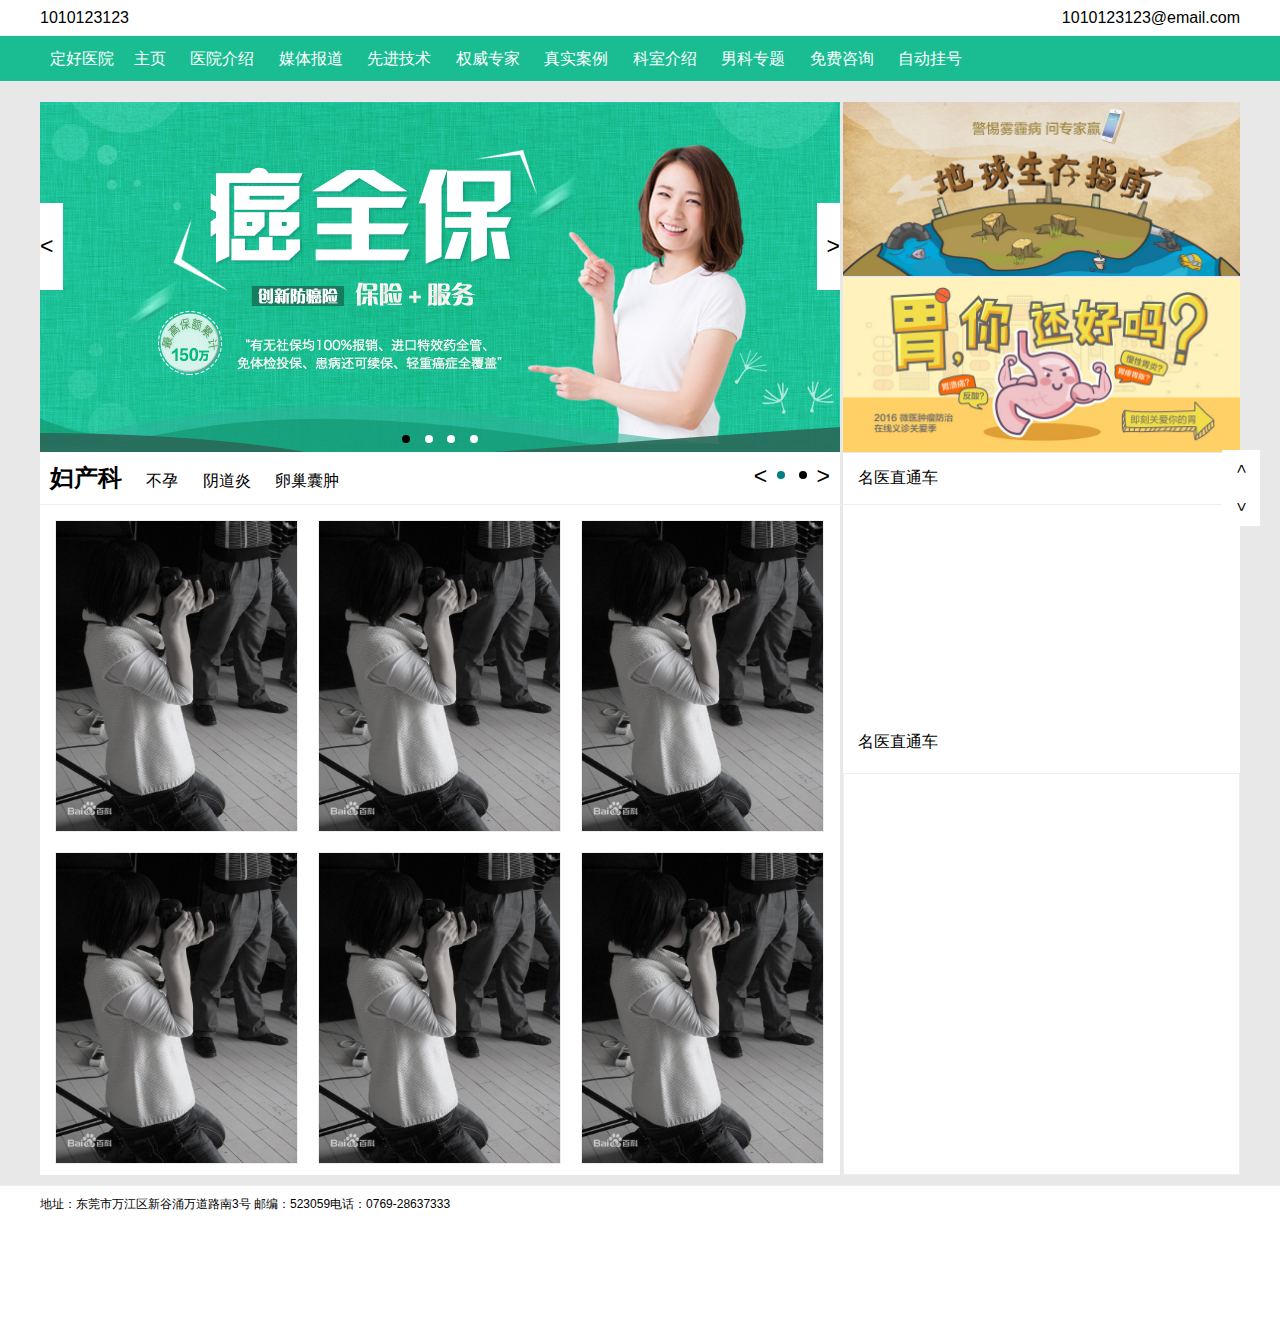
<file: medical/index.html>
<!DOCTYPE html PUBLIC "-//W3C//DTD XHTML 1.0 Transitional//EN" "http://www.w3.org/TR/xhtml1/DTD/xhtml1-transitional.dtd">
<html xmlns="http://www.w3.org/1999/xhtml">
<head>
<meta http-equiv="Content-Type" content="text/html; charset=utf-8" />
<meta name="viewport" content="width=device-width,initial-scale=1.0,minimum-scale=1.0,maximum-scale=1.0,user-scalable=no">
<title>定好医生</title>
<link rel="stylesheet" href="css/master.css" />
    <script type="text/javascript" src="../jquery-1.8.0/jquery-1.8.0.min.js"></script>
    <script type="text/javascript" src="../javascripts/azimuth.js"></script>

</head>

<body>
 <div  class="toper">
 	<div class="container">
    	<div  class="row">
        	<div class="left">1010123123</div>
            <div>&nbsp;</div>
            <div class="right">1010123123@email.com</div>
            <div class="clear"></div>
        </div>
    </div>
 </div>
 <div class="clear"></div>
 <div class="header">
 	<div class="container">
        <div class="row">
            <div class="left">
                <a href="javascript:void(0)" class="plr10">定好医院</a>
            </div>
            <div>
                <ul class="nav">
                    <li><a href="#">主页</a></li>
                    <li><a href="#">医院介绍</a></li>
                    <li><a href="#">媒体报道</a></li>
                    <li><a href="#">先进技术</a></li>
                    <li><a href="#">权威专家</a></li>
                    <li><a href="#">真实案例</a></li>
                    <li><a href="#">科室介绍</a></li>
                    <li><a href="#">男科专题</a></li>
                    <li><a href="#">免费咨询</a></li>
                    <li><a href="#">自动挂号</a></li>
                </ul>
            </div>
            <div class="right">
                &nbsp;
            </div>
            <div class="clear"></div>
        </div>
    </div>
 </div>
 <div class="mainer">
 	<div class="container">
    	<div class="row">
            <div class="left silder-a">
                <div class="user-box">
                    <div>
                        <div>
                            <img src="images/1460542835093.jpg" alt="" width="100%"/>
                        </div>
                        <div>
                            <img src="images/1462254597556.jpg"  width="100%" alt=""/>
                        </div>
                        <div>
                            <img src="images/1460683388464.jpg"  width="100%" alt=""/>
                        </div>
                        <div>
                            <img src="images/1460942410231.jpg"  width="100%" alt=""/>
                        </div>
                    </div>
                    <div>
                        <i></i>
                        <i></i>
                        <i></i>
                        <i></i>
                    </div>
                    <div><i class="bar"><</i></div>
                    <div><i class="bar">></i></div>
                </div>


            </div>
            <div class="right silder-b">
                <div>
                    <img src="images/1460942410231.jpg" alt="" width="100%"/>
                </div>
                <div>
                    <img src="images/1460683388464.jpg" alt="" width="100%"/>
                </div>
            </div>
            <div class="clear"></div>
        </div>
        <div class="row mt10">
            <div class="item left panel-box">
                <div class="brb1">
                    <div class="left row tabs-event">
                    <div>
                        <h2 class="p10">妇产科</h2>
                    </div>
                    <div>
                        <a href="javascript:void(0)" class="plr10">不孕</a>
                    </div>
                    <div>
                        <a href="javascript:void(0)"  class="plr10">阴道炎</a>
                    </div>
                    <div>
                        <a href="javascript:void(0)" class="plr10">卵巢囊肿</a>
                    </div>
                    </div>
                    <div class="right  tabs-other">
                        <div class="row plr10">
                            <div class="left-bar"><i class="bar"><</i></div>
                            <div class="slider-o">
                                <i></i>
                                <i></i>
                            </div>
                            <div class="right-bar"><i class="bar">></i></div>
                        </div>
                    </div>
                    <div class="clear"></div>
                </div>
                <div>
                    <div class="tabs-contents">
                        <div>
                            <ul class="user-panel">
                                <div class="user-one-box">
                                    <div>
                                        <div>
                                            <li>
                                                <img src="images/7aec54e736d12f2e59dd39694fc2d562843568db.jpg" alt=""/>
                                            </li>
                                            <li>
                                                <img src="images/7aec54e736d12f2e59dd39694fc2d562843568db.jpg" alt=""/>
                                            </li>
                                            <li>
                                                <img src="images/7aec54e736d12f2e59dd39694fc2d562843568db.jpg" alt=""/>
                                            </li>
                                            <li>
                                                <img src="images/7aec54e736d12f2e59dd39694fc2d562843568db.jpg" alt=""/>
                                            </li>
                                            <li>
                                                <img src="images/7aec54e736d12f2e59dd39694fc2d562843568db.jpg" alt=""/>
                                            </li>
                                            <li>
                                                <img src="images/7aec54e736d12f2e59dd39694fc2d562843568db.jpg" alt=""/>
                                            </li>
                                        </div>
                                        <div>
                                            <li>
                                                <img src="images/timg.jpg" alt=""/>
                                            </li>
                                            <li>
                                                <img src="images/timg.jpg" alt=""/>
                                            </li>
                                            <li>
                                                <img src="images/timg.jpg" alt=""/>
                                            </li>
                                            <li>
                                                <img src="images/timg.jpg" alt=""/>
                                            </li>
                                            <li>
                                                <img src="images/timg.jpg" alt=""/>
                                            </li>
                                            <li>
                                                <img src="images/timg.jpg" alt=""/>
                                            </li>
                                        </div>
                                    </div>
                                </div>
                            </ul>
                        </div>
                        <div>
                            <div class="p10">1</div>
                        </div>
                        <div><div class="p10">2</div></div>
                        <div><div class="p10">3</div></div>
                    </div>
                </div>
            </div>
            <div class="item right">
                <div>
                    <div class="p15 tx-l brb1">名医直通车</div>
                </div>

                <div class="yuyue-box">

                </div>
                <div>
                    <div class="p15 mtb5 tx-l">名医直通车</div>
                </div>
                <div class="other-box">

                </div>
            </div>
            <div class="clear"></div>
        </div>
        	<!--<div class="left silder-a">
                <div class="row">
                    <div>
                        <img src="images/1460542835093.jpg" alt="" width="800" height="350"/>
                    </div>
                </div>
                <div>
                    <div class="row mt10 item">
                        <div class="left">
                            内科
                        </div>
                        <div class="left">
                            外科
                        </div>
                        <div class="left">
                            外科
                        </div>
                        <div class="left">
                            外科
                        </div>
                        <div class="left">
                            外科
                        </div>
                        <div class="left">
                            外科
                        </div>
                        <div class="left">
                            外科
                        </div>
                        <div class="right">更多科室</div>
                    </div>
                    <div class="content">
                        <div>
                            <div class="yisheng-box">
                                <div>
                                    名医直通车
                                </div>
                                <div>
                                    <img src="http://img.guahao.com/images/image140/expert/FF0153A8F0312010E0430F01A8C07495/fbab701a-fec1-4bd1-9b62-527070788fe3.jpg?timestamp=1440656943211" alt=""/>
                                </div>
                                <div class="mt10">
                                    骨科医生
                                </div>
                                <div>
                                    张小兰
                                </div>
                                <div>
                                    毕业于北军空军医院大学
                                </div>
                            </div>
                            <div class="yisheng-box">
                                <div>
                                    名医直通车
                                </div>
                                <div>
                                    <img src="http://img.guahao.com/images/image140/expert/FF0153A8F0312010E0430F01A8C07495/fbab701a-fec1-4bd1-9b62-527070788fe3.jpg?timestamp=1440656943211" alt=""/>
                                </div>
                                <div class="mt10">
                                    骨科医生
                                </div>
                                <div>
                                    张小兰
                                </div>
                                <div>
                                    毕业于北军空军医院大学
                                </div>
                            </div>
                            <div class="yisheng-box">
                                <div>
                                    名医直通车
                                </div>
                                <div>
                                    <img src="http://img.guahao.com/images/image140/expert/FF0153A8F0312010E0430F01A8C07495/fbab701a-fec1-4bd1-9b62-527070788fe3.jpg?timestamp=1440656943211" alt=""/>
                                </div>
                                <div class="mt10">
                                    骨科医生
                                </div>
                                <div>
                                    张小兰
                                </div>
                                <div>
                                    毕业于北军空军医院大学
                                </div>
                            </div>

                            <div class="yisheng-box">
                                <div>
                                    名医直通车
                                </div>
                                <div>
                                    <img src="http://img.guahao.com/images/image140/expert/FF0153A8F0312010E0430F01A8C07495/fbab701a-fec1-4bd1-9b62-527070788fe3.jpg?timestamp=1440656943211" alt=""/>
                                </div>
                                <div class="mt10">
                                    骨科医生
                                </div>
                                <div>
                                    张小兰
                                </div>
                                <div>
                                    毕业于北军空军医院大学
                                </div>
                            </div>


                            <div class="yisheng-box">
                                <div>
                                    名医直通车
                                </div>
                                <div>
                                    <img src="http://img.guahao.com/images/image140/expert/FF0153A8F0312010E0430F01A8C07495/fbab701a-fec1-4bd1-9b62-527070788fe3.jpg?timestamp=1440656943211" alt=""/>
                                </div>
                                <div class="mt10">
                                    骨科医生
                                </div>
                                <div>
                                    张小兰
                                </div>
                                <div>
                                    毕业于北军空军医院大学
                                </div>
                            </div>

                            <div class="yisheng-box">
                                <div>
                                    名医直通车
                                </div>
                                <div>
                                    <img src="http://img.guahao.com/images/image140/expert/FF0153A8F0312010E0430F01A8C07495/fbab701a-fec1-4bd1-9b62-527070788fe3.jpg?timestamp=1440656943211" alt=""/>
                                </div>
                                <div class="mt10">
                                    骨科医生
                                </div>
                                <div>
                                    张小兰
                                </div>
                                <div>
                                    毕业于北军空军医院大学
                                </div>
                            </div>

                        </div>
                        <div>2</div>
                        <div>3</div>
                        <div>4</div>
                        <div>5</div>
                        <div>6</div>
                        <div>7</div>
                    </div>
                </div>
            </div>
            <div class="right silder-b">
                <div class="yisheng-box">
                    <div>
                        名医直通车
                    </div>
                    <div>
                        <img src="http://img.guahao.com/images/image140/expert/FF0153A8F0312010E0430F01A8C07495/fbab701a-fec1-4bd1-9b62-527070788fe3.jpg?timestamp=1440656943211" alt=""/>
                    </div>
                    <div class="mt10">
                        骨科医生
                    </div>
                    <div>
                        张小兰
                    </div>
                    <div>
                        毕业于北军空军医院大学
                    </div>
                </div>
            </div>
            <div class="clear"></div>-->
        </div>
    </div>
 </div>
<div class="footer">
    <div class="container ptb10 fs12">
        地址：东莞市万江区新谷涌万道路南3号 邮编：523059电话：0769-28637333
    </div>
</div>
<div class="btn-tools">
    <div class="btn-down"><</div>
    <div class="btn-up">></div>
</div>
</body>
</html>
<script language="javascript">
	$(function($){
        $(".user-box").AzimuthSlide({
            'width':800,
            'height':350,
            'speed':5000
        });
        $(".user-one-box").AzimuthSlide({
            'auto':false,
            'width':795,
            'height':660,
            'speed':5000,
            'leftBar':'left-bar',
            'rightBar':'right-bar',
            'sliderO':'slider-o',
            'sliderOColor':'black',
            'sliderOActive':'teal'
        });
        $(".panel-box").AzimuthTabs({
            'width':800,
            'height':722,
            'tabsTitle':'tabs-event',
            'tabsContents':'tabs-contents',
            'tabsOther':'tabs-other'
        });
        $(".btn-down").AzimuthTop();
        $(".btn-up").AzimuthBottom();
	});
</script>
</file>
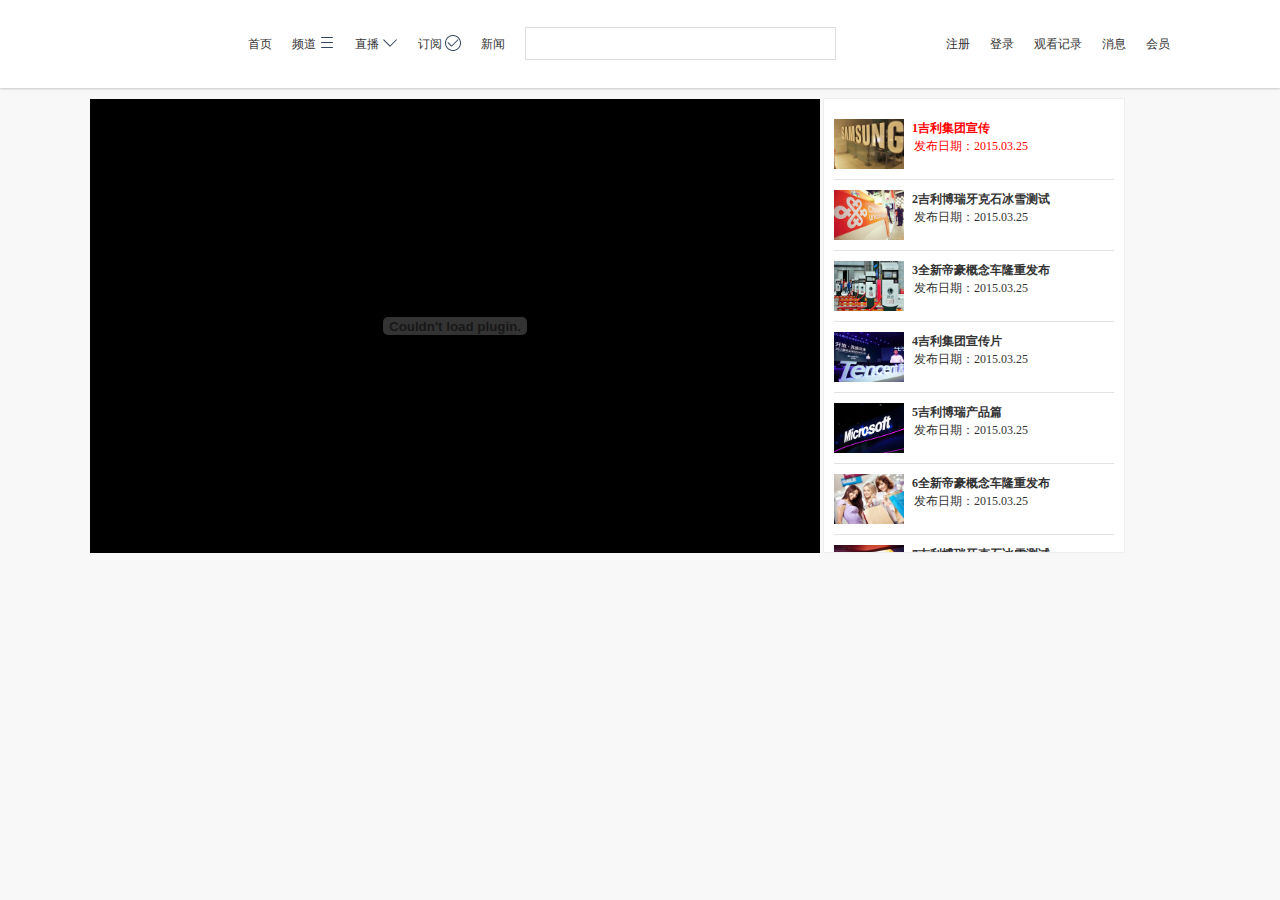
<file: zimeiti/index.html>
<!DOCTYPE html>
<html>
<head lang="en">
    <meta charset="UTF-8">
    <title></title>
    <link rel="stylesheet" href="common/css/master.css"/>
    <script src="http://make5020.github.io/javascripts/1.8.0/jquery-1.8.0.js" type="text/javascript"></script>
    <script src="http://make5020.github.io/javascripts/azimuth.js" type="text/javascript"></script>
    <script src="http://v3.cuplayer.com/demos/basic/player/js/swfobject.js" type="text/javascript"></script>
</head>
<body>
    <div class="header">
        <div class="container">
            <div class="row">
                <div class="left logo-box">
                    <a class="logo" href="http://www.mgtv.com">芒果TV</a>
                </div>
                <div>
                    <ul class="nav">
                        <li>首页</li>
                        <li class="down-dorp-box">频道 <img src="common/images/menu.png" alt="" class="sub"/>
                            <div class="down-dorp">
                                <ol>闪购</ol>
                                <ol>秒杀</ol>
                                <ol>二手市场</ol>
                                <ol>图书馆</ol>
                                <ol>户外用具</ol>
                                <ol>女性</ol>
                                <ol>海澜之家</ol>
                                <ol>厨具</ol>
                            </div>
                        </li>
                        <li class="vide-drop-box">直播 <img src="common/images/xla.png" alt="" class="sub"/>
                            <div class="down-dorp">
                                <ol>明星连播</ol>
                                <ol>科技演示</ol>
                                <ol>颜值爆表</ol>
                                <ol>二次元</ol>
                                <ol>御宅达人</ol>
                                <ol>体育直播</ol>
                                <ol>广场舞</ol>
                                <ol>新闻直播</ol>
                                <ol>影视预报</ol>
                                <ol>大杂烩</ol>
                                <ol>脱口秀</ol>
                                <ol>好声音</ol>
                            </div>
                        </li>
                        <li>订阅 <img src="common/images/cgong.png" alt=""  class="sub"/></li>
                        <li>新闻</li>
                        <li>
                            <input type="text" maxlength="60" class="header-input" data-hotkeyword="">
                        </li>
                    </ul>
                </div>
                <div class="right tools">
                    <ul class="row childer-right">
                        <li>
                            <a href="javascript:void(0)">会员</a>
                        </li>
                        <li><a href="javascript:void(0)">消息</a></li>
                        <li  class="btn-notes">
                            <a href="javascript:void(0)">观看记录</a>
                            <div class="notes-box dn">1</div>
                        </li>
                        <li  class="btn-login">
                            <a href="javascript:void(0)">登录</a>
                            <div class="login-box dn">1</div>
                        </li>
                        <li>
                            <a href="javascript:void(0)">注册</a>
                        </li>
                        <li></li>
                    </ul>
                </div>
            </div>
        </div>
    </div>

<div class="mainer mt10">
    <div class="container">
        <div class="row">
                <div class="slider-left">
                    <div class="bg-black" id="CuPlayer">
                        <script  type="text/javascript" class="display: none;">

                            var vID        = "CuPlayerVideo_video_embed";
                            var vWidth     = "730";            //播放器宽度设置
                            var vHeight    = 454;               //播放器高度设置
                            var vFile      = "player/js/CuSunV3set.xml";  //播放器配置文件
                            var vPlayer    = "player/js/player.swf?v=2.5";//播放器文件
                            var vPic       = "player/images/start.jpg";//视频缩略图
                            var vCssurl    = "images/mini.css"; //移动端CSS应用文件

                            //适配PC,安卓,iOS请用mp4文件
                            var vMp4url    = "http://tv.sohu.com/upload/swf/20160505/Main.swf";  //视频文件地址

                        </script>
                        <script class="CuPlayerVideo" data-mce-role="CuPlayerVideo" type="text/javascript" src="player/js/CuSunX1.min.js"></script>
                    </div>

                </div>
                <div class="slider-right">
                    <div class="list left bg-white p10 br1" style="height:433px;width:280px;overflow-x:hidden;overflow-y:auto" >
                        <dl>
                            <dt>
                                <a href="#" onclick="changeStream(0);">
                                    <img src="pic/pic01.jpg" class="left" />
                                    <div class="right" style="width: 200px;">
                                        <strong>1吉利集团宣传</strong>
                                        <span class="plr10">发布日期：2015.03.25</span>
                                    </div>
                                    <span class="clear"></span>
                                </a>
                            </dt>
                        </dl>
                        <dl>
                            <dt>
                                <a href="#" onclick="changeStream(1);">
                                    <img src="pic/pic02.jpg" class="left" />
                                    <div class="right" style="width: 200px;">
                                    <strong>2吉利博瑞牙克石冰雪测试</strong>
                                    <span class="plr10">发布日期：2015.03.25</span>
                                    </div>
                                </a>
                            </dt>
                        </dl>
                        <dl>
                            <dt>
                                <a href="#" onclick="changeStream(2);">
                                    <img src="pic/pic03.jpg"  class="left" />
                                    <div  class="right" style="width: 200px;">
                                    <strong>3全新帝豪概念车隆重发布</strong>
                                    <span  class="plr10">发布日期：2015.03.25</span>
                                    </div>
                                </a>
                            </dt>
                        </dl>
                        <dl>
                            <dt>
                                <a href="#" onclick="changeStream(3);">
                                    <img src="pic/pic04.jpg"  class="left"  />
                                    <div  class="right" style="width: 200px;">
                                    <strong>4吉利集团宣传片</strong>
                                    <span class="plr10">发布日期：2015.03.25</span>
                                    </div>
                                </a>
                            </dt>
                        </dl>
                        <dl>
                            <dt>
                                <a href="#" onclick="changeStream(4);">
                                    <img src="pic/pic05.jpg"  class="left"  />
                                    <div  class="right" style="width: 200px;">
                                    <strong>5吉利博瑞产品篇</strong>
                                    <span class="plr10">发布日期：2015.03.25</span>
                                    </div>
                                </a>
                            </dt>
                        </dl>
                        <dl>
                            <dt>
                                <a href="#" onclick="changeStream(5);">
                                    <img src="pic/pic06.jpg"  class="left"  />
                                    <div  class="right" style="width: 200px;">
                                    <strong>6全新帝豪概念车隆重发布</strong>
                                    <span class="plr10">发布日期：2015.03.25</span>
                                        </div>
                                </a>
                            </dt>
                        </dl>
                        <dl>
                            <dt><a href="#" onclick="changeStream(6);"><img src="pic/pic07.jpg" class="left"  />
                                <div  class="right" style="width: 200px;"><strong>7吉利博瑞牙克石冰雪测试</strong><span class="plr10">发布日期：2015.03.25</span></div></a></dt>
                        </dl>
                    </div>
                </div>
        </div>
        <div class="row">
            <div class="slider-left">
                <div class="row mt10 item-01 ">

                </div>
            </div>
        </div>
    </div>

</div>
</body>
</html>
<script type="text/javascript">
   /* $(function () {
        $(".slider-box").AzimuthSlide({
            'width':728,
            'height':310,
            'speed':5000,
            'sliderOColor':'red'
        });
    });*/
    var CuPlayerList ="http://admin.geely.com/videoFile/brcp.flv|http://admin.geely.com/videoFile/cmbs.flv|http://admin.geely.com/videoFile/150420.1080P.flv|http://admin.geely.com/videoFile/geelyxingxiang.flv|http://admin.geely.com/videoFile/brcp.flv|http://admin.geely.com/videoFile/dgjz.flv|http://admin.geely.com/videoFile/cmbs.flv"
    var sp =CuPlayerList.split("|")
    var num = sp.length;
    var video_index = 0;
    function getNext(pars)
    {
        if(video_index < num-1)
        {
            video_index++;
            so.addVariable("JcScpVideoPath",sp[video_index]);
            so.addVariable("JcScpAutoPlay","yes"); //是否自动播放
            so.write("CuPlayer");
        }
        else
        {
            video_index = 0;
            so.addVariable("CuPlayerFile",sp[video_index]);
            so.write("CuPlayer");
        }
        $(".list dl dt a").css("background","#ffffff").css("color","#333");
        $(".list dl dt a").eq(video_index).css("background","#efefef").css("color","red");
        LeftScr(video_index);
    }
    function changeStream(CuPlayerFile){
        $(".list dl dt a").css("background","#ffffff").css("color","#333");
        $(".list dl dt a:hover").css("background","#efefef").css("color","red");
        LeftScr(CuPlayerFile);
        video_index = CuPlayerFile;
        so.addVariable("JcScpVideoPath",sp[CuPlayerFile]);
        so.addVariable("JcScpAutoPlay","yes"); //是否自动播放
        so.write("CuPlayer");
        return false;
    }
    CuPlayerFile =sp[video_index];
    $(".list dl dt a").css("background","#ffffff").css("color","#333");
    $(".list dl dt a").eq(video_index).css("background","#efefef").css("color","red");
    var so = new SWFObject("player/js/player.swf","ply","730","455","9","#000000");
    so.addParam("allowfullscreen","true");
    so.addParam("allowscriptaccess","always");
    so.addParam("wmode","opaque");
    so.addParam("quality","high");
    so.addParam("salign","lt");
    so.addVariable("JcScpFile","player/js/CuSunV3setNext.xml"); //* 必须存在/播放器配置文件地址
    so.addVariable("JcScpVideoPath",CuPlayerFile);
    so.addVariable("JcScpImg","player/images/start.jpg");
    so.addVariable("JcScpAutoPlay","yes"); //是否自动播放
    so.write("CuPlayerVideo_video_embed");

    function LeftScr(m){
        var scrtop;
        if(m>1){
            scrtop=55*(m-1);
        }else{
            scrtop=0;
        }
        $(".list").animate({
            scrollTop:scrtop
        },130);
    }


</script>
</file>
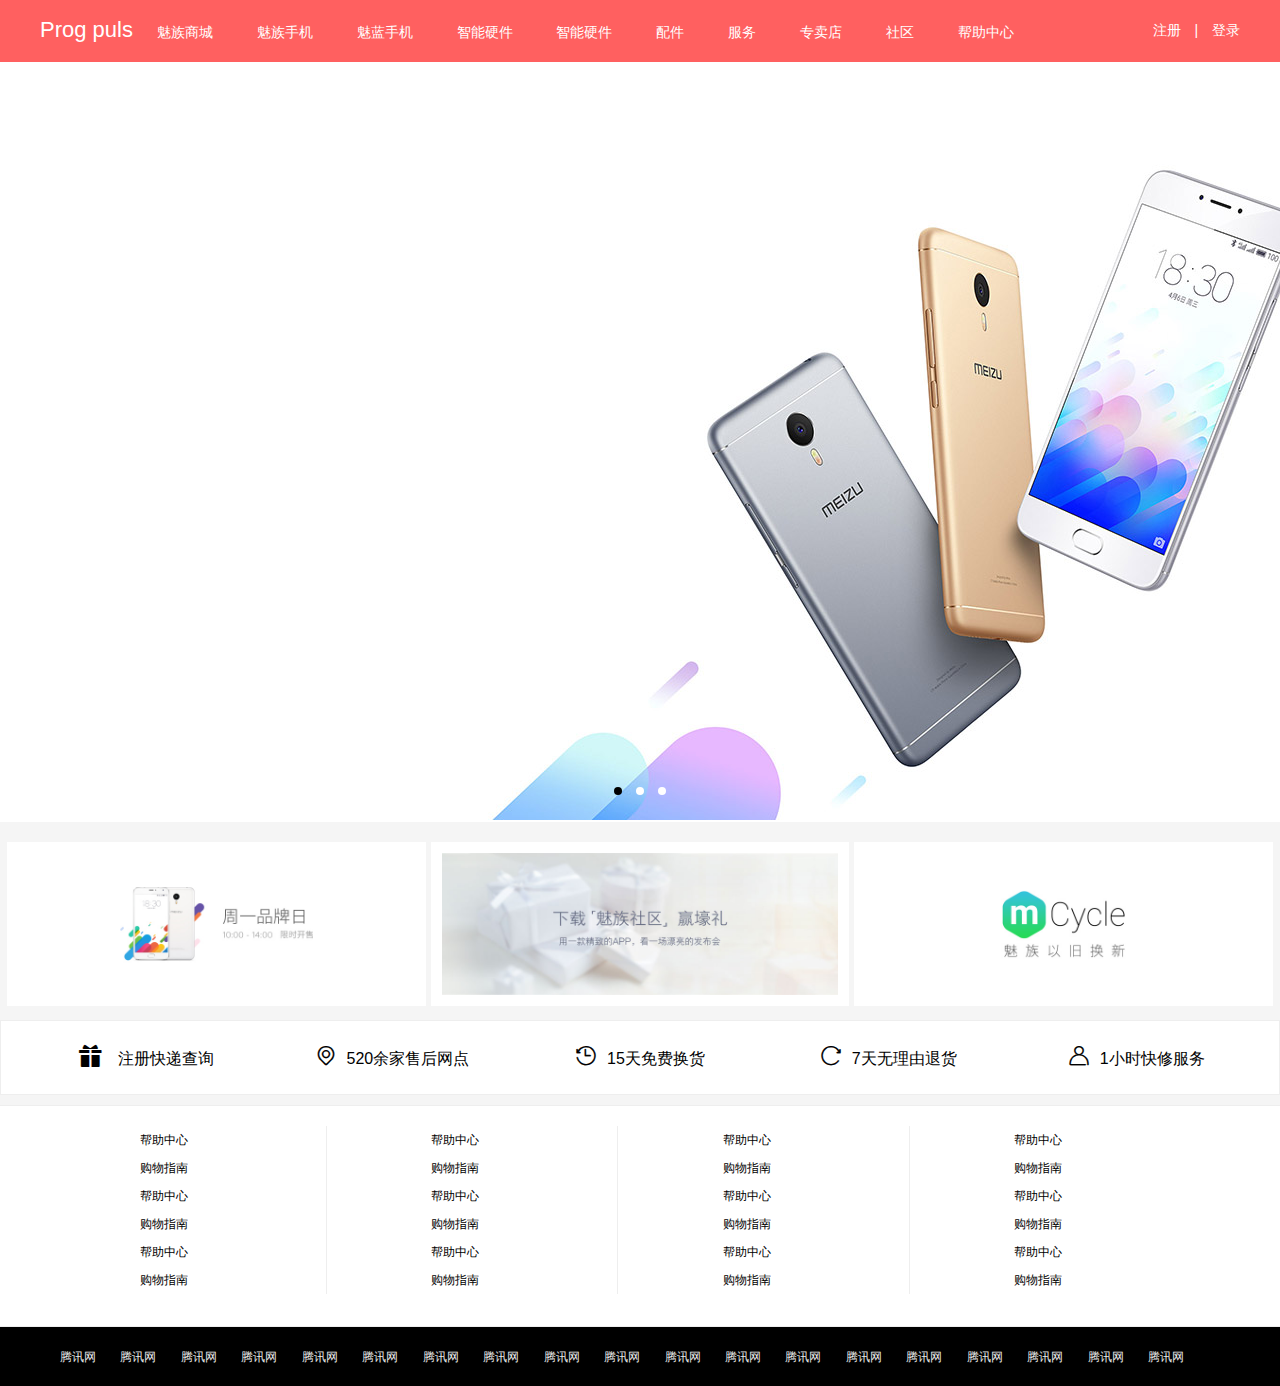
<file: project/mobile/index.html>
<!DOCTYPE html>
<html>
<head lang="en">
    <meta charset="UTF-8">
    <title></title>
    <meta name="viewport" content="width=device-width, initial-scale=1, maximum-scale=1, user-scalable=no">
    <script src="http://make5020.github.io/javascripts/1.8.0/jquery-1.8.0.js" type="text/javascript"></script>
    <link rel="stylesheet" type="text/css" href="http://make5020.github.io/font/bottom-font.css"/>
    <link rel="stylesheet" type="text/css" href="http://make5020.github.io/stylesheets/base.css"/>
    <link rel="stylesheet" href="common/font/iconfont.css"/>
    <link rel="stylesheet" href="common/mobile.css"/>
    <script src="../../javascripts/azimuth.js"></script>
</head>
<body>
<div class="menu">
    <div class="container">
        <div class="row">
            <div class="logo">Prog puls</div>
            <div  class="nav">
                <div>魅族商城</div>
                <div>魅族手机</div>
                <div>魅蓝手机</div>
                <div>智能硬件</div>
                <div>智能硬件</div>
                <div>配件</div>
                <div>服务</div>
                <div>专卖店</div>
                <div>社区</div>
                <div>帮助中心</div>
            </div>
            <div class="fr">
                <a href="javascript:void(0)">注册</a>
                <a href="javascript:void(0)" class="plr10">|</a>
                <a href="javascript:void(0)">登录</a>
            </div>
        </div>
    </div>
</div>
<div class="header">
        <div class="header-box">
            <div>
                <div>
                    <img src="common/images/1461134541398.jpg">
                </div>
                <div>
                    <img src="common/images/1459932245991.jpg" alt=""/>
                </div>
                <div>
                    <img src="common/images/1462780403143.jpg" alt=""/>
                </div>
            </div>
            <div>
                <i></i>
                <i></i>
                <i></i>
            </div>
        </div>
</div>
<div class="main">

        <div class="row">
            <div class="one br">
                <img src="common/images/1452753018704.jpg" width="100%">
            </div>
            <div class="two br">
                <img src="common/images/1460013795413.jpg" width="100%">
            </div>
            <div class="three br">
                <img src="common/images/1453358696586.jpg" width="100%">
            </div>
        </div>

        <div class="row item-02 bgwhite br">
            <div><i class="icon iconfont"></i>注册</a><a href="//m.kuaidi100.com" target="_blank">快递查询</a></div>
            <div><i class="icon iconfont"></i>520余家售后网点</div>
            <div><i class="icon iconfont"></i>15天免费换货</div>
            <div><i class="icon iconfont"></i>7天无理由退货</div>
            <div><i class="icon iconfont"></i>1小时快修服务</div>
        </div>
    <div class="container">
    </div>

</div>

<div class="footer">
    <div class="container">
        <div class="row">
            <div>
                <div><a href="javascript:void(0)">帮助中心</a></div>
                <div><a href="javascript:void(0)">购物指南</a></div>
                <div><a href="javascript:void(0)">帮助中心</a></div>
                <div><a href="javascript:void(0)">购物指南</a></div>
                <div><a href="javascript:void(0)">帮助中心</a></div>
                <div><a href="javascript:void(0)">购物指南</a></div>
            </div>
            <div>
                <div><a href="javascript:void(0)">帮助中心</a></div>
                <div><a href="javascript:void(0)">购物指南</a></div>
                <div><a href="javascript:void(0)">帮助中心</a></div>
                <div><a href="javascript:void(0)">购物指南</a></div>
                <div><a href="javascript:void(0)">帮助中心</a></div>
                <div><a href="javascript:void(0)">购物指南</a></div>
            </div>
            <div>
                <div><a href="javascript:void(0)">帮助中心</a></div>
                <div><a href="javascript:void(0)">购物指南</a></div>
                <div><a href="javascript:void(0)">帮助中心</a></div>
                <div><a href="javascript:void(0)">购物指南</a></div>
                <div><a href="javascript:void(0)">帮助中心</a></div>
                <div><a href="javascript:void(0)">购物指南</a></div>
            </div>
            <div>
                <div><a href="javascript:void(0)">帮助中心</a></div>
                <div><a href="javascript:void(0)">购物指南</a></div>
                <div><a href="javascript:void(0)">帮助中心</a></div>
                <div><a href="javascript:void(0)">购物指南</a></div>
                <div><a href="javascript:void(0)">帮助中心</a></div>
                <div><a href="javascript:void(0)">购物指南</a></div>
            </div>
        </div>
    </div>
</div>
<div class="end">
    <div class="container">
        <div class="row">
            <a>腾讯网</a>
            <a>腾讯网</a>
            <a>腾讯网</a>
            <a>腾讯网</a>

            <a>腾讯网</a>
            <a>腾讯网</a>
            <a>腾讯网</a>
            <a>腾讯网</a>

            <a>腾讯网</a>
            <a>腾讯网</a>
            <a>腾讯网</a>
            <a>腾讯网</a>

            <a>腾讯网</a>
            <a>腾讯网</a>
            <a>腾讯网</a>
            <a>腾讯网</a>

            <a>腾讯网</a>
            <a>腾讯网</a>
            <a>腾讯网</a>
        </div>
    </div>
</div>
</body>
</html>
<script type="text/javascript">
    $(".header-box").AzimuthSlide({
        'speed':5000,
        'height':'760'
    });
</script>
</file>
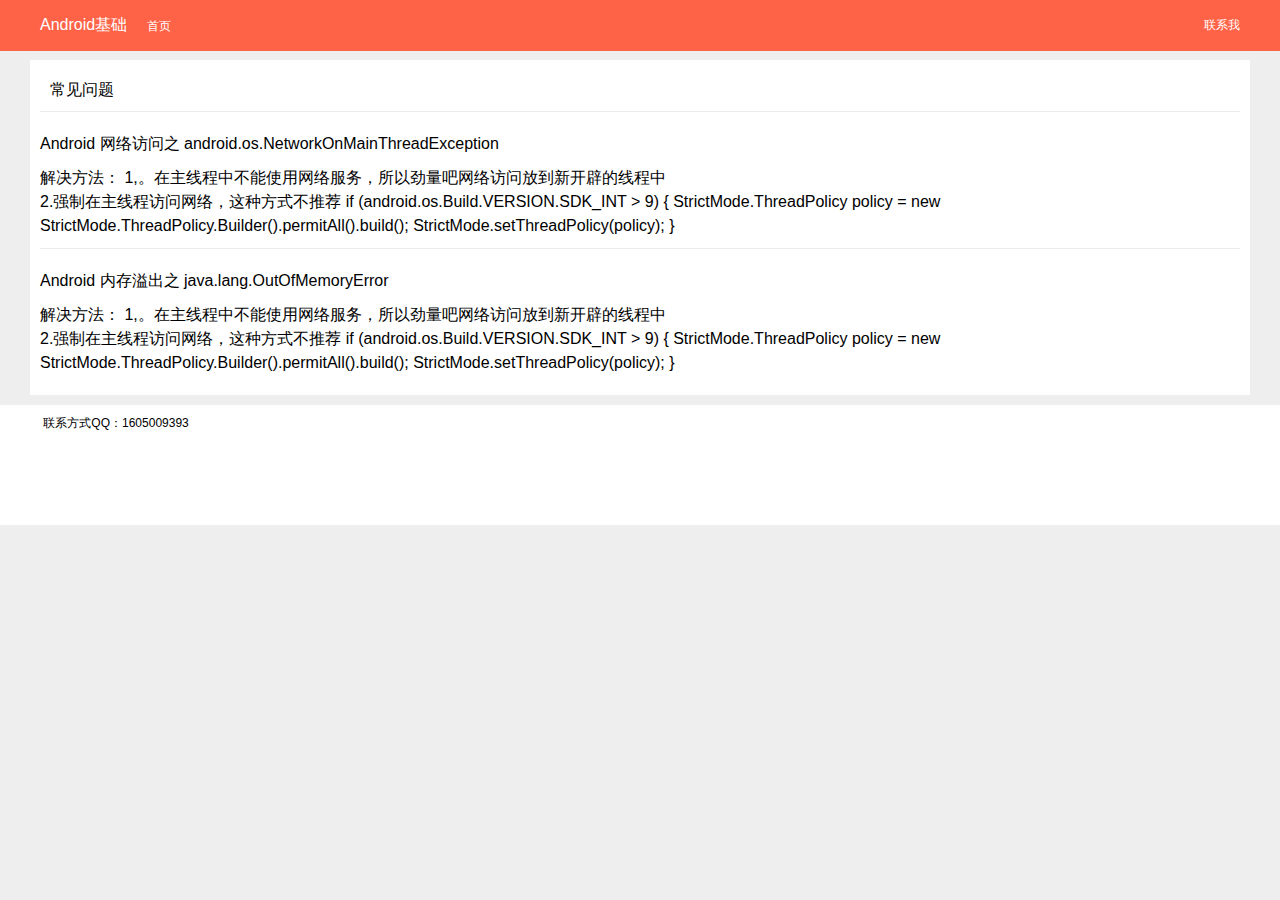
<file: android.html>
<!DOCTYPE html>
<html>
<head lang="en">
    <meta charset="UTF-8">
    <title>Android</title>
    <!--link rel="stylesheet" type="text/css" href="stylesheets/normalize.css" media="screen"-->
    <link rel="stylesheet" type="text/css" href="stylesheets/base.css"/>
    <!--<link rel="stylesheet" type="text/css" href="stylesheets/bottom-layer.css"/>-->
    <link rel="stylesheet" type="text/css" href="font/bottom-font.css"/>
    <link rel="stylesheet" type="text/css" href="stylesheets/master.css"/>
    <script src="jquery-1.8.0/jquery-1.8.0.min.js"></script>
    <script src="javascripts/ami.js" type="text/javascript"></script>
</head>
<body>
<div class="header bg-tomato br0">
    <div class="container">
        <div class="row">
            <div class="fl">
                Android基础
            </div>
            <div class="plr20 fs12">
                <a href="android.html">首页</a>
            </div>
            <div class="fr fs12">
                联系我
            </div>
        </div>
    </div>
</div>
<div class="main">
    <div class="container">
        <div class="ptb10 bb1 plr10">
            常见问题
        </div>
        <div class="box bb1 ptb10">
            <div class="lh ptb10">
                Android 网络访问之 android.os.NetworkOnMainThreadException
            </div>
            <div class="lh">
                解决方法：
                1,。在主线程中不能使用网络服务，所以劲量吧网络访问放到新开辟的线程中</br>
                2.强制在主线程访问网络，这种方式不推荐
                if (android.os.Build.VERSION.SDK_INT > 9) {
                StrictMode.ThreadPolicy policy = new StrictMode.ThreadPolicy.Builder().permitAll().build();
                StrictMode.setThreadPolicy(policy);
                }
            </div>
        </div>
        <div class="box ptb10">
            <div class="lh ptb10">
                Android  内存溢出之 java.lang.OutOfMemoryError
            </div>
            <div class="lh">
                解决方法：
                1,。在主线程中不能使用网络服务，所以劲量吧网络访问放到新开辟的线程中</br>
                2.强制在主线程访问网络，这种方式不推荐
                if (android.os.Build.VERSION.SDK_INT > 9) {
                StrictMode.ThreadPolicy policy = new StrictMode.ThreadPolicy.Builder().permitAll().build();
                StrictMode.setThreadPolicy(policy);
                }
            </div>
        </div>
    </div>
</div>
<div class="footer fs12">
    <div class="container">
        <div class="row">
            <div></div>
            <div>联系方式QQ：1605009393</div>
            <div></div>
        </div>
    </div>
</div>
</body>
</html>
</file>
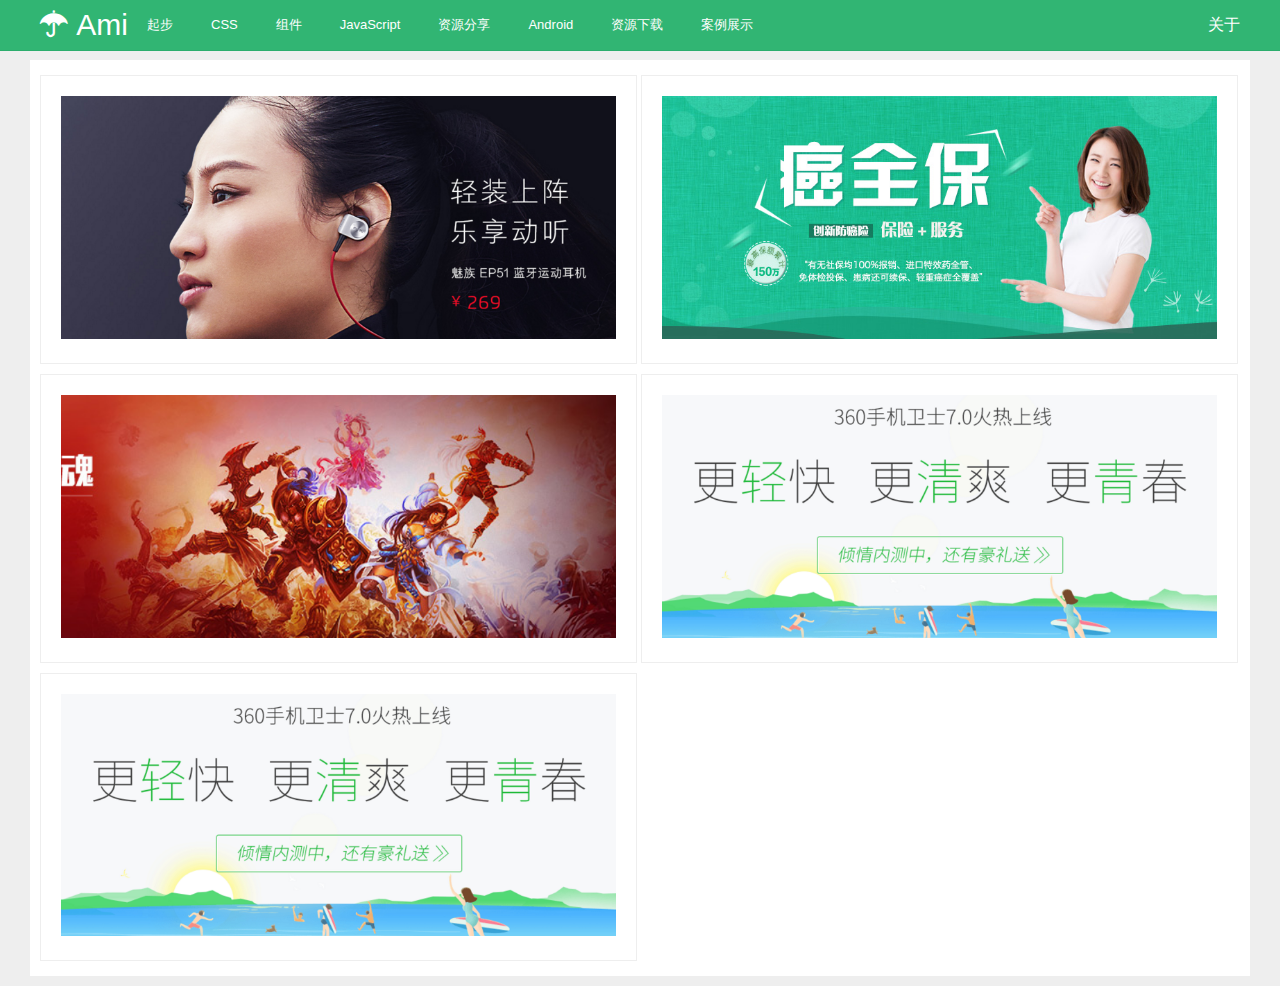
<file: case.html>
<!DOCTYPE html>
<html>
<head lang="en">
    <meta charset="UTF-8">
    <title></title>
    <meta name="viewport" content="width=device-width, initial-scale=1, maximum-scale=1, user-scalable=no">
    <!--link rel="stylesheet" type="text/css" href="stylesheets/normalize.css" media="screen"-->
    <link rel="stylesheet" type="text/css" href="stylesheets/base.css"/>
    <!--<link rel="stylesheet" type="text/css" href="stylesheets/bottom-layer.css"/>-->
    <link rel="stylesheet" type="text/css" href="font/bottom-font.css"/>
    <link rel="stylesheet" type="text/css" href="stylesheets/master.css"/>
    <script src="jquery-1.8.0/jquery-1.8.0.min.js"></script>
    <script src="javascripts/ami.js" type="text/javascript"></script>
</head>
<body>
<div class="header">
    <div class="container">
        <div class="fl fs30 pr10"><i class="fa fa-umbrella"></i>&nbsp;Ami</div>
        <nav>
            <li><a href="#">起步</a></li>
            <li><a href="#">CSS<a></li>
            <li><a href="#">组件</a></li>
            <li><a href="#">JavaScript</a></li>
            <li><a href="#">资源分享</a></li>
            <li><a href="#">Android</a></li>
            <li><a href="project/mobile/index.html">资源下载</a></li>
            <li><a href="case.html">案例展示</a></li>
        </nav>
        <div class="fr">关于 </div>
    </div>
</div>
<div class="main">
    <div class="container">
        <div class="row show-box">
            <div>
                <a href="project/mobile/index.html"><img src="project/mobile/common/images/20160423091348.png" alt="" width="500"/></a>
            </div>
            <div>

                <a href="medical/index.html"><img src="medical/images/1460542835093.jpg" alt="" width="500"/></a>
            </div>
            <div>
                <a href="project/midnight/index.html"><img src="project/midnight/common/images/20160423104820.png" alt="" width="500" /></a>
            </div>
            <div>
                <a href="project/SourceCode/index.html"><img src="project/SourceCode/images/20160423091836.png" alt="" width="500"/></a>
            </div>
            <div>
                <a href="zimeiti/index.html"><img src="project/SourceCode/images/20160423091836.png" alt="" width="500"/></a>
            </div>
        </div>
    </div>
</div>
</body>
</html>
</file>
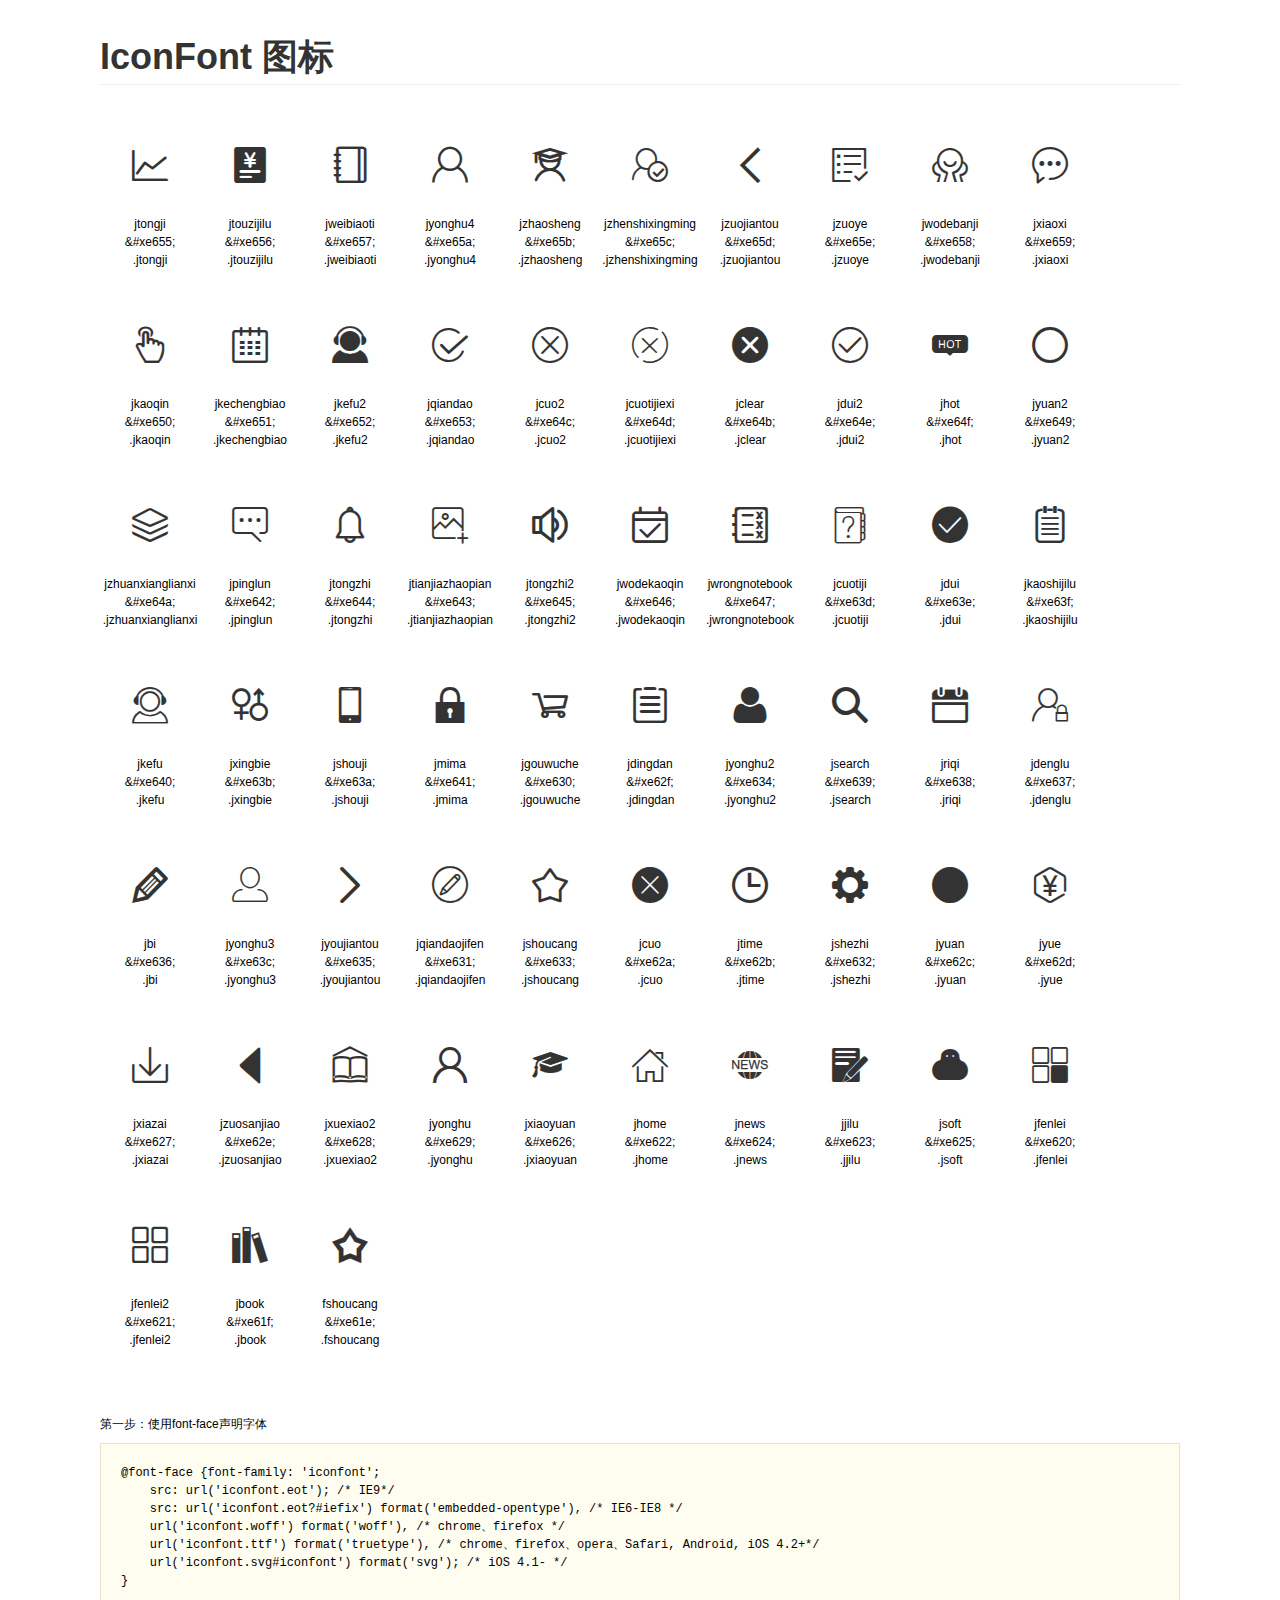
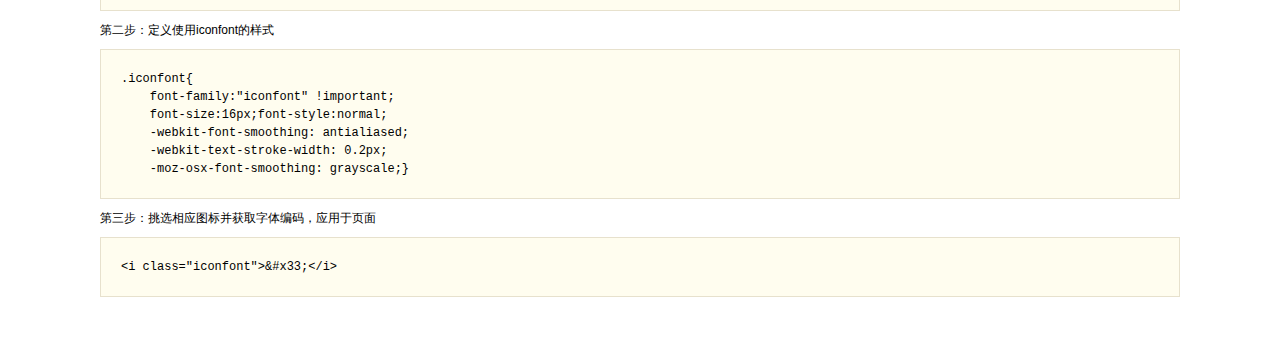
<file: project/midnight/common/font/demo.html>
<!DOCTYPE html>
<html>
<head>
    <meta charset="utf-8"/>
    <title>IconFont</title>
    <link rel="stylesheet" href="demo.css">
    <link rel="stylesheet" href="iconfont.css">
</head>
<body>
    <div class="main">
        <h1>IconFont 图标</h1>
        <ul class="icon_lists clear">
            
                <li>
                <i class="icon iconfont">&#xe655;</i>
                    <div class="name">jtongji</div>
                    <div class="code">&amp;#xe655;</div>
                    <div class="fontclass">.jtongji</div>
                </li>
            
                <li>
                <i class="icon iconfont">&#xe656;</i>
                    <div class="name">jtouzijilu</div>
                    <div class="code">&amp;#xe656;</div>
                    <div class="fontclass">.jtouzijilu</div>
                </li>
            
                <li>
                <i class="icon iconfont">&#xe657;</i>
                    <div class="name">jweibiaoti</div>
                    <div class="code">&amp;#xe657;</div>
                    <div class="fontclass">.jweibiaoti</div>
                </li>
            
                <li>
                <i class="icon iconfont">&#xe65a;</i>
                    <div class="name">jyonghu4</div>
                    <div class="code">&amp;#xe65a;</div>
                    <div class="fontclass">.jyonghu4</div>
                </li>
            
                <li>
                <i class="icon iconfont">&#xe65b;</i>
                    <div class="name">jzhaosheng</div>
                    <div class="code">&amp;#xe65b;</div>
                    <div class="fontclass">.jzhaosheng</div>
                </li>
            
                <li>
                <i class="icon iconfont">&#xe65c;</i>
                    <div class="name">jzhenshixingming</div>
                    <div class="code">&amp;#xe65c;</div>
                    <div class="fontclass">.jzhenshixingming</div>
                </li>
            
                <li>
                <i class="icon iconfont">&#xe65d;</i>
                    <div class="name">jzuojiantou</div>
                    <div class="code">&amp;#xe65d;</div>
                    <div class="fontclass">.jzuojiantou</div>
                </li>
            
                <li>
                <i class="icon iconfont">&#xe65e;</i>
                    <div class="name">jzuoye</div>
                    <div class="code">&amp;#xe65e;</div>
                    <div class="fontclass">.jzuoye</div>
                </li>
            
                <li>
                <i class="icon iconfont">&#xe658;</i>
                    <div class="name">jwodebanji</div>
                    <div class="code">&amp;#xe658;</div>
                    <div class="fontclass">.jwodebanji</div>
                </li>
            
                <li>
                <i class="icon iconfont">&#xe659;</i>
                    <div class="name">jxiaoxi</div>
                    <div class="code">&amp;#xe659;</div>
                    <div class="fontclass">.jxiaoxi</div>
                </li>
            
                <li>
                <i class="icon iconfont">&#xe650;</i>
                    <div class="name">jkaoqin</div>
                    <div class="code">&amp;#xe650;</div>
                    <div class="fontclass">.jkaoqin</div>
                </li>
            
                <li>
                <i class="icon iconfont">&#xe651;</i>
                    <div class="name">jkechengbiao</div>
                    <div class="code">&amp;#xe651;</div>
                    <div class="fontclass">.jkechengbiao</div>
                </li>
            
                <li>
                <i class="icon iconfont">&#xe652;</i>
                    <div class="name">jkefu2</div>
                    <div class="code">&amp;#xe652;</div>
                    <div class="fontclass">.jkefu2</div>
                </li>
            
                <li>
                <i class="icon iconfont">&#xe653;</i>
                    <div class="name">jqiandao</div>
                    <div class="code">&amp;#xe653;</div>
                    <div class="fontclass">.jqiandao</div>
                </li>
            
                <li>
                <i class="icon iconfont">&#xe64c;</i>
                    <div class="name">jcuo2</div>
                    <div class="code">&amp;#xe64c;</div>
                    <div class="fontclass">.jcuo2</div>
                </li>
            
                <li>
                <i class="icon iconfont">&#xe64d;</i>
                    <div class="name">jcuotijiexi</div>
                    <div class="code">&amp;#xe64d;</div>
                    <div class="fontclass">.jcuotijiexi</div>
                </li>
            
                <li>
                <i class="icon iconfont">&#xe64b;</i>
                    <div class="name">jclear</div>
                    <div class="code">&amp;#xe64b;</div>
                    <div class="fontclass">.jclear</div>
                </li>
            
                <li>
                <i class="icon iconfont">&#xe64e;</i>
                    <div class="name">jdui2</div>
                    <div class="code">&amp;#xe64e;</div>
                    <div class="fontclass">.jdui2</div>
                </li>
            
                <li>
                <i class="icon iconfont">&#xe64f;</i>
                    <div class="name">jhot</div>
                    <div class="code">&amp;#xe64f;</div>
                    <div class="fontclass">.jhot</div>
                </li>
            
                <li>
                <i class="icon iconfont">&#xe649;</i>
                    <div class="name">jyuan2</div>
                    <div class="code">&amp;#xe649;</div>
                    <div class="fontclass">.jyuan2</div>
                </li>
            
                <li>
                <i class="icon iconfont">&#xe64a;</i>
                    <div class="name">jzhuanxianglianxi</div>
                    <div class="code">&amp;#xe64a;</div>
                    <div class="fontclass">.jzhuanxianglianxi</div>
                </li>
            
                <li>
                <i class="icon iconfont">&#xe642;</i>
                    <div class="name">jpinglun</div>
                    <div class="code">&amp;#xe642;</div>
                    <div class="fontclass">.jpinglun</div>
                </li>
            
                <li>
                <i class="icon iconfont">&#xe644;</i>
                    <div class="name">jtongzhi</div>
                    <div class="code">&amp;#xe644;</div>
                    <div class="fontclass">.jtongzhi</div>
                </li>
            
                <li>
                <i class="icon iconfont">&#xe643;</i>
                    <div class="name">jtianjiazhaopian</div>
                    <div class="code">&amp;#xe643;</div>
                    <div class="fontclass">.jtianjiazhaopian</div>
                </li>
            
                <li>
                <i class="icon iconfont">&#xe645;</i>
                    <div class="name">jtongzhi2</div>
                    <div class="code">&amp;#xe645;</div>
                    <div class="fontclass">.jtongzhi2</div>
                </li>
            
                <li>
                <i class="icon iconfont">&#xe646;</i>
                    <div class="name">jwodekaoqin</div>
                    <div class="code">&amp;#xe646;</div>
                    <div class="fontclass">.jwodekaoqin</div>
                </li>
            
                <li>
                <i class="icon iconfont">&#xe647;</i>
                    <div class="name">jwrongnotebook</div>
                    <div class="code">&amp;#xe647;</div>
                    <div class="fontclass">.jwrongnotebook</div>
                </li>
            
                <li>
                <i class="icon iconfont">&#xe63d;</i>
                    <div class="name">jcuotiji</div>
                    <div class="code">&amp;#xe63d;</div>
                    <div class="fontclass">.jcuotiji</div>
                </li>
            
                <li>
                <i class="icon iconfont">&#xe63e;</i>
                    <div class="name">jdui</div>
                    <div class="code">&amp;#xe63e;</div>
                    <div class="fontclass">.jdui</div>
                </li>
            
                <li>
                <i class="icon iconfont">&#xe63f;</i>
                    <div class="name">jkaoshijilu</div>
                    <div class="code">&amp;#xe63f;</div>
                    <div class="fontclass">.jkaoshijilu</div>
                </li>
            
                <li>
                <i class="icon iconfont">&#xe640;</i>
                    <div class="name">jkefu</div>
                    <div class="code">&amp;#xe640;</div>
                    <div class="fontclass">.jkefu</div>
                </li>
            
                <li>
                <i class="icon iconfont">&#xe63b;</i>
                    <div class="name">jxingbie</div>
                    <div class="code">&amp;#xe63b;</div>
                    <div class="fontclass">.jxingbie</div>
                </li>
            
                <li>
                <i class="icon iconfont">&#xe63a;</i>
                    <div class="name">jshouji</div>
                    <div class="code">&amp;#xe63a;</div>
                    <div class="fontclass">.jshouji</div>
                </li>
            
                <li>
                <i class="icon iconfont">&#xe641;</i>
                    <div class="name">jmima</div>
                    <div class="code">&amp;#xe641;</div>
                    <div class="fontclass">.jmima</div>
                </li>
            
                <li>
                <i class="icon iconfont">&#xe630;</i>
                    <div class="name">jgouwuche</div>
                    <div class="code">&amp;#xe630;</div>
                    <div class="fontclass">.jgouwuche</div>
                </li>
            
                <li>
                <i class="icon iconfont">&#xe62f;</i>
                    <div class="name">jdingdan</div>
                    <div class="code">&amp;#xe62f;</div>
                    <div class="fontclass">.jdingdan</div>
                </li>
            
                <li>
                <i class="icon iconfont">&#xe634;</i>
                    <div class="name">jyonghu2</div>
                    <div class="code">&amp;#xe634;</div>
                    <div class="fontclass">.jyonghu2</div>
                </li>
            
                <li>
                <i class="icon iconfont">&#xe639;</i>
                    <div class="name">jsearch</div>
                    <div class="code">&amp;#xe639;</div>
                    <div class="fontclass">.jsearch</div>
                </li>
            
                <li>
                <i class="icon iconfont">&#xe638;</i>
                    <div class="name">jriqi</div>
                    <div class="code">&amp;#xe638;</div>
                    <div class="fontclass">.jriqi</div>
                </li>
            
                <li>
                <i class="icon iconfont">&#xe637;</i>
                    <div class="name">jdenglu</div>
                    <div class="code">&amp;#xe637;</div>
                    <div class="fontclass">.jdenglu</div>
                </li>
            
                <li>
                <i class="icon iconfont">&#xe636;</i>
                    <div class="name">jbi</div>
                    <div class="code">&amp;#xe636;</div>
                    <div class="fontclass">.jbi</div>
                </li>
            
                <li>
                <i class="icon iconfont">&#xe63c;</i>
                    <div class="name">jyonghu3</div>
                    <div class="code">&amp;#xe63c;</div>
                    <div class="fontclass">.jyonghu3</div>
                </li>
            
                <li>
                <i class="icon iconfont">&#xe635;</i>
                    <div class="name">jyoujiantou</div>
                    <div class="code">&amp;#xe635;</div>
                    <div class="fontclass">.jyoujiantou</div>
                </li>
            
                <li>
                <i class="icon iconfont">&#xe631;</i>
                    <div class="name">jqiandaojifen</div>
                    <div class="code">&amp;#xe631;</div>
                    <div class="fontclass">.jqiandaojifen</div>
                </li>
            
                <li>
                <i class="icon iconfont">&#xe633;</i>
                    <div class="name">jshoucang</div>
                    <div class="code">&amp;#xe633;</div>
                    <div class="fontclass">.jshoucang</div>
                </li>
            
                <li>
                <i class="icon iconfont">&#xe62a;</i>
                    <div class="name">jcuo</div>
                    <div class="code">&amp;#xe62a;</div>
                    <div class="fontclass">.jcuo</div>
                </li>
            
                <li>
                <i class="icon iconfont">&#xe62b;</i>
                    <div class="name">jtime</div>
                    <div class="code">&amp;#xe62b;</div>
                    <div class="fontclass">.jtime</div>
                </li>
            
                <li>
                <i class="icon iconfont">&#xe632;</i>
                    <div class="name">jshezhi</div>
                    <div class="code">&amp;#xe632;</div>
                    <div class="fontclass">.jshezhi</div>
                </li>
            
                <li>
                <i class="icon iconfont">&#xe62c;</i>
                    <div class="name">jyuan</div>
                    <div class="code">&amp;#xe62c;</div>
                    <div class="fontclass">.jyuan</div>
                </li>
            
                <li>
                <i class="icon iconfont">&#xe62d;</i>
                    <div class="name">jyue</div>
                    <div class="code">&amp;#xe62d;</div>
                    <div class="fontclass">.jyue</div>
                </li>
            
                <li>
                <i class="icon iconfont">&#xe627;</i>
                    <div class="name">jxiazai</div>
                    <div class="code">&amp;#xe627;</div>
                    <div class="fontclass">.jxiazai</div>
                </li>
            
                <li>
                <i class="icon iconfont">&#xe62e;</i>
                    <div class="name">jzuosanjiao</div>
                    <div class="code">&amp;#xe62e;</div>
                    <div class="fontclass">.jzuosanjiao</div>
                </li>
            
                <li>
                <i class="icon iconfont">&#xe628;</i>
                    <div class="name">jxuexiao2</div>
                    <div class="code">&amp;#xe628;</div>
                    <div class="fontclass">.jxuexiao2</div>
                </li>
            
                <li>
                <i class="icon iconfont">&#xe629;</i>
                    <div class="name">jyonghu</div>
                    <div class="code">&amp;#xe629;</div>
                    <div class="fontclass">.jyonghu</div>
                </li>
            
                <li>
                <i class="icon iconfont">&#xe626;</i>
                    <div class="name">jxiaoyuan</div>
                    <div class="code">&amp;#xe626;</div>
                    <div class="fontclass">.jxiaoyuan</div>
                </li>
            
                <li>
                <i class="icon iconfont">&#xe622;</i>
                    <div class="name">jhome</div>
                    <div class="code">&amp;#xe622;</div>
                    <div class="fontclass">.jhome</div>
                </li>
            
                <li>
                <i class="icon iconfont">&#xe624;</i>
                    <div class="name">jnews</div>
                    <div class="code">&amp;#xe624;</div>
                    <div class="fontclass">.jnews</div>
                </li>
            
                <li>
                <i class="icon iconfont">&#xe623;</i>
                    <div class="name">jjilu</div>
                    <div class="code">&amp;#xe623;</div>
                    <div class="fontclass">.jjilu</div>
                </li>
            
                <li>
                <i class="icon iconfont">&#xe625;</i>
                    <div class="name">jsoft</div>
                    <div class="code">&amp;#xe625;</div>
                    <div class="fontclass">.jsoft</div>
                </li>
            
                <li>
                <i class="icon iconfont">&#xe620;</i>
                    <div class="name">jfenlei</div>
                    <div class="code">&amp;#xe620;</div>
                    <div class="fontclass">.jfenlei</div>
                </li>
            
                <li>
                <i class="icon iconfont">&#xe621;</i>
                    <div class="name">jfenlei2</div>
                    <div class="code">&amp;#xe621;</div>
                    <div class="fontclass">.jfenlei2</div>
                </li>
            
                <li>
                <i class="icon iconfont">&#xe61f;</i>
                    <div class="name">jbook</div>
                    <div class="code">&amp;#xe61f;</div>
                    <div class="fontclass">.jbook</div>
                </li>
            
                <li>
                <i class="icon iconfont">&#xe61e;</i>
                    <div class="name">fshoucang</div>
                    <div class="code">&amp;#xe61e;</div>
                    <div class="fontclass">.fshoucang</div>
                </li>
            
        </ul>


        <div class="helps">
            第一步：使用font-face声明字体
            <pre>
@font-face {font-family: 'iconfont';
    src: url('iconfont.eot'); /* IE9*/
    src: url('iconfont.eot?#iefix') format('embedded-opentype'), /* IE6-IE8 */
    url('iconfont.woff') format('woff'), /* chrome、firefox */
    url('iconfont.ttf') format('truetype'), /* chrome、firefox、opera、Safari, Android, iOS 4.2+*/
    url('iconfont.svg#iconfont') format('svg'); /* iOS 4.1- */
}
</pre>
第二步：定义使用iconfont的样式
            <pre>
.iconfont{
    font-family:"iconfont" !important;
    font-size:16px;font-style:normal;
    -webkit-font-smoothing: antialiased;
    -webkit-text-stroke-width: 0.2px;
    -moz-osx-font-smoothing: grayscale;}
</pre>
第三步：挑选相应图标并获取字体编码，应用于页面
<pre>
&lt;i class="iconfont"&gt;&amp;#x33;&lt;/i&gt;
</pre>
        </div>

    </div>
</body>
</html>
</file>
<file: medical/css/master.css>
@charset "utf-8";
/* CSS Document */
@import url(base.css);
@import url(layout.css);
@import url(skin/themes.css);

/*.header {
  background-color: #439AD1;
    line-height: 20px;
}
.header *{ color:#fff;}
.ptb-10{ padding:10px 0px;}
.ptb-15{ padding:15px 0px;}
.ptb-20{ padding:20px 0px;}

samp{font-family: inherit;}

.bgblack{background-color: #272727;}

.mainer{border: 0px;}
.mainer .silder-a{width: 800px;}
.mainer .silder-b{width: 200px;}

.yisheng-box{line-height: 35px;border: 1px solid #eeeeee; padding-top: 10px;height: 339px;}
.yisheng-box img{border-radius: 69px; }

.mainer .item{margin-top: 30px;border: 1px solid #eee;padding-top: 10px;padding-bottom: 10px;}
.mainer .content{width: 798px;padding-bottom: 25px;border:1px solid #eeeeee; border-top: 0px;}
.mainer .content{display: inline-block;}
.mainer .content>div{display: none;}
.mainer .content>div:nth-child(1){display: block;}
.mainer .content .yisheng-box {
    float: left;
    margin: 15px 0px 0px 10px;
    padding: 37px;
    height: inherit;
}
.fa {
  color: rgb(67, 154, 209);
}
.carousel {
  position: relative;
  width: 100%;
  height: 450px;
}

.sliders {
  width: 100%;
  height: 100%;
  overflow: auto;
}


.mt10{margin-top: 10px;}*/
</file>
<file: zimeiti/common/css/master.css>
@import url(base.css);
@import "skin/defaults.css";
</file>
<file: project/mobile/common/font/iconfont.css>
@font-face {font-family: "iconfont";
    src: url('iconfont.eot?t=1460966469'); /* IE9*/
    src: url('iconfont.eot?t=1460966469#iefix') format('embedded-opentype'), /* IE6-IE8 */
    url('iconfont.woff?t=1460966469') format('woff'), /* chrome, firefox */
    url('iconfont.ttf?t=1460966469') format('truetype'), /* chrome, firefox, opera, Safari, Android, iOS 4.2+*/
    url('iconfont.svg?t=1460966469#iconfont') format('svg'); /* iOS 4.1- */
}

.iconfont {
    font-family:"iconfont" !important;
    font-size:16px;
    font-style:normal;
    -webkit-font-smoothing: antialiased;
    -webkit-text-stroke-width: 0.2px;
    -moz-osx-font-smoothing: grayscale;
}
.icon-gift:before { content: "\e600"; }
.icon-gift1:before { content: "\e601"; }
.icon-iconfontdown:before { content: "\e604"; }
.icon-scan:before { content: "\e609"; }
.icon-iconfontup:before { content: "\e603"; }
.icon-cart:before { content: "\e60b"; }
.icon-fold:before { content: "\e60c"; }
.icon-order:before { content: "\e60e"; }
.icon-home:before { content: "\e60d"; }
.icon-collect:before { content: "\e617"; }
.icon-checkmark:before { content: "\e615"; }
.icon-back:before { content: "\e614"; }
.icon-address:before { content: "\e613"; }
.icon-iconfontaddcart:before { content: "\e612"; }
.icon-unfold:before { content: "\e611"; }
.icon-search:before { content: "\e610"; }
.icon-history:before { content: "\e61c"; }
.icon-gift2:before { content: "\e61b"; }
.icon-edit:before { content: "\e619"; }
.icon-droparrow:before { content: "\e618"; }
.icon-personalcenter:before { content: "\e60f"; }
.icon-close:before { content: "\e616"; }
.icon-right:before { content: "\e622"; }
.icon-refresh:before { content: "\e620"; }
.icon-remind:before { content: "\e621"; }
.icon-news:before { content: "\e61e"; }
.icon-setting:before { content: "\e61d"; }
.icon-share:before { content: "\e623"; }
.icon-top:before { content: "\e624"; }
.icon-uparrow:before { content: "\e626"; }
.icon-collectselected:before { content: "\e627"; }
.icon-new:before { content: "\e628"; }
.icon-red:before { content: "\e629"; }
.icon-fire:before { content: "\e62b"; }
.icon-notice:before { content: "\e62c"; }
.icon-juhuasuan:before { content: "\e62f"; }
.icon-unfoldfill:before { content: "\e62e"; }
.icon-addressfill:before { content: "\e62d"; }
</file>
<file: project/mobile/common/mobile.css>
body{
    background-color: #f5f5f5;
}
.menu{
    line-height: 60px;
    position: fixed;
    width: 100%;
    background-color: #FF6060;
    color: #ffffff;
    top: 0px;
    font-size: 14px;
    z-index: 102;
}
.menu .logo{font-size: 22px;}
.header {
    background-color: #FFFFFF;
    color: #D5D4DA;
   /* background: url("images/1459932245991.jpg");*/
    background-position: center 0;
    height: 762px;
    background-repeat: no-repeat;
    margin-top: 60px;
}
.nav>div{padding-left: 20px;padding-right: 20px;}

.main{text-align: center; margin-top:20px;}
.main .row>div{
    width:31%;
    border: 1px solid #ffffff;
    padding: 10px;
    background: #ffffff;
}
.main .row>div>img{float: left;}
.main .container{width: 1424px;}

.main  .row.item-02{margin-top: 10px;margin-bottom: 10px;}
.main  .row.item-02>div{width: 17.5% !important;border: 0px;line-height: 50px;}
.main  .row.item-02>div>i{padding-right: 10px;font-size: 22px;}


.footer{border-top: 1px solid #eeeeee;height: 200px;position: inherit;bottom: 0px;width: 100%;background-color: #ffffff;color: #000000;padding-top: 10px;}
.footer .row>div {
    width: 15.5%;
    text-align: left;
    margin-top: 10px;
    border-right: 1px solid #eeeeee;
    padding-left: 100px;
}
.footer .row>div:nth-last-child(1){border: 0px;}
.footer .row>div>div{line-height: 28px;font-size: 12px;}

.end{
    border-top: 1px solid #eeeeee;
    color: #EAEAEA;
    background-color: #000000;
}
.end .container{padding: 20px;}
.end .row a{padding-left: 20px;font-size: 12px;}



/**基础**/
.plr10{padding-right: 10px;padding-left: 10px;}
</file>
<file: stylesheets/base.css>
@CHARSET "UTF-8";
body{padding: 0px; margin: 0px auto; font-family: arial,'microsoft yahei',"\5B8B\4F53",sans-serif;,sans-serif;overflow: inherit;}
a{color: inherit;}
.header {
  width: 100%;
  min-height: 50px;
  line-height: 50px;
  background-color: #fff;
}
nav li,.nav li{float:left;}
.nav>div{display: inline-block;}
.container{ width:1200px;}

.row>div{display: inline-block;}


*{margin: 0 auto;; padding:0;}
.fl{ float:left;}
.fr{ float:right;}
.center{text-align: center;}

footer,.footer{
  min-height: 100px;
  background-color: #fff;
  padding: 10px 0px;
}
/**按钮组件**/
[class*=btn-]{
    padding: 8px 20px;
    background-color: #FFFFFF;
    border: 1px solid #CAC8C8;
    margin: 10px;
    border-radius: 2px;
}
.btn-default:hover{
	background-color: #F1F1F1;
    border: 1px solid #E2DFDF;}
.btn-springgreen {
    background-color:springgreen;
    border: 1px solid springgreen;
	color:#FFF;
}
.btn-springgreen:hover{
	background-color:#00E874;
	border:1px solid #00E874;}
.btn-coral{ 
	background-color:coral;
	border:1px solid coral;
	color:#FFF;
	}
.btn-coral:hover {
    background-color: #EA754A;
    border: 1px solid #EA754A;
    color: #FFF;
}

.btn-skyblue{
	background-color:skyblue;
	border:1px solid skyblue;
	color:#fff;
	}
.btn-skyblue:hover {
    background-color: #71B3CE;
    border: 1px solid #71B3CE;
    color: #fff;
}
.btn-turquoise{
	background-color:turquoise;
	border:1px solid turquoise;
	color:#fff;}
.btn-turquoise:hover {
    background-color: #37BFB2;
    border: 1px solid #37BFB2;
    color: #fff;
}
.btn-dodgerblue {
    background-color: dodgerblue;
    border: 1px solid dodgerblue;
    color: #fff;
}
.btn-dodgerblue:hover {
    background-color: #1475D4;
    border: 1px solid #1475D4;
    color: #fff;
}
.btn-red {
    background-color: red;
    border: 1px solid red;
    color: #fff;
}
.btn-red:hover {
    background-color: red;
    border: 1px solid red;
    color: #fff;
}
.btn-red:hover {
    background-color: #EC0505;
    border: 1px solid #EC0505;
    color: #fff;
}

/**Tabs组件**/
.ami-tabs-box {
    background-color: #F7F7F7;
    width: 100%;
    min-height: 200px;
    border: 1px solid #eee;
}
.tabs .tab {
    float: left;
    padding: 0px 10px;
    height: 50px;
    line-height: 50px;
}
.tab:hover{background-color: #eee;}
.tabs {
    width: 100%;
    min-height: 50px;
    background-color: #fff;
}

.tab-contents {
    width: 100%;
    min-height: inherit;
}
.tab-contents .tab-content{width: 100%;min-height: inherit;display: none;padding:10px;}
.tab-active{ background-color: #eee;}
.tab-contents .tab-content-active{display: block;}
/**显示源代码**/
code {
    font-size: 18px;
    font-family: monospace;
    background-color: #F7F7F7;
    display: list-item;
    list-style-type: none;
    margin: 10px 0px;
    border: 1px solid #eee;
}
.code-title{ padding: 10px;font-family: inherit;font-size: 12px;}
/**面板组件**/
.ami-panel {
    height: initial;
    border: 1px solid #eee;
    margin:10px  0px;
}
.ami-panel-title {
    min-height: 50px;
    line-height: 50px;
    padding: 0px 10px;
    width: inherit;
    border-bottom: 1px solid #eee;
    background-color: #F7F7F7;
}
.ami-panel-content {
    width: 100%;
    min-height: 150px;
}
/**表单组件**/
input[type^=text] {
    padding: 10px 15px;
    border: 1px solid #EAE8E8;
    width: 90%;
	outline: none;
}
input[type^=text]:hover,textarea:hover{
	border-color: #66afe9;
    outline: 0;
    -webkit-box-shadow: inset 0 1px 1px rgba(0,0,0,.075),0 0 8px rgba(102,175,233,.6);
    box-shadow: inset 0 1px 1px rgba(0,0,0,.075),0 0 8px rgba(102,175,233,.6);}
textarea {
    resize: none;
    outline: 0;
    width: 90%;
    border: 1px solid #EAE8E8;
    padding: 10px 15px;
	min-height:200px;
}




.fnt{font: 12px/1.3 'Arial','Microsoft YaHei' !important;}
/**字体样式**/
.kaiti{font-family: "KaiTi"}
.mya{font: 12px/1.3 'Arial','Microsoft YaHei';}
.fw1{font-weight:100;}
.fw2{font-weight:200;}
.fw3{font-weight:300;}
.fw4{font-weight:400;}
.fw5{font-weight:500;}
.fw6{font-weight:600;}
.fw7{font-weight:700;}
.fw8{font-weight:800;}

.bimg{background:url(http://www.bootcss.com/p/font-awesome/assets/img/glyphicons-halflings.png);display: inline-block;width: 14px;height: 14px;line-height: 14px;vertical-align: sub;background-position: 14px 14px;background-repeat: no-repeat;}
.icon-calendar{background-position: -192px -120px;}
.icon-bookmark{background-position: -72px -48px;}
.icon-reorder{background-position: -239px 0px;}
.icon-user{background-position: -168px 0px;}
.icon-time{background-position: -48px -24px;}
.icon-eye-open{background-position: -96px -120px;}
.icon-home{background-position: 0px -24px;}

.mimg{background:url(https://ss0.bdstatic.com/5aV1bjqh_Q23odCf/static/superui/img/dialog_a9eba73d.png)}
.btn-min-colse{  background-position: 0px -208px;background-repeat: no-repeat;background-size: 49px;width: 16px;height: 16px;}
.btn-min-colse:hover{background-position: 0px -230px;}


/**隔行变色**/
table tr:nth-child(odd){background:#F4F4F4;}

.clear{clear:both}
.fx{position: fixed;}
.dn{display: none;}

/**悬浮感**/
.bsw{box-shadow: 0 0 15px rgba(0,0,0,0.1)}
.bswb{box-shadow: 0 0 1px 0px rgba(0,0,0,0.3),0 0 6px 2px rgba(0,0,0,0.15);}

/**按钮渐变**/
.bilg{background-image: linear-gradient(#f4f4f4, #ececec);}

/**定位**/
.fixed{position: fixed;}
.top{top:0px;}
.top50{top:50px;}
/**边框**/
.brc{border: 1px solid #ccc;}

/**表单样式**/
form input[type=radio]{vertical-align: middle!important;padding: 10px;}
form label{vertical-align: middle;padding:10px !important;}



/**color**/
.gray{color: #999999;}
.grey{color: grey;}	
.white{color:white;}
.green{color: green;}
.red{color:red;}
.aqua{color:aqua;}
.black{color:black;}
.firebrick{color:firebrick;}
.aliceblue{color:aliceblue;}
.antiquewhite{color:antiquewhite;}
.aquamarine{color:aquamarine;}
.deepskyblue{color:#00BFFF;}
.gainsboro{color:gainsboro;}
.blue{color:blue;}
/*.{color:;}
.{color:;}
.{color:;}
.{color:;}
.{color:;}
.{color:;}
.{color:;}
.{color:;}
.{color:;}
.{color:;}
.{color:;}
.{color:;}
.{color:;}
.{color:;}
.{color:;}
.{color:;}
.{color:;}*/

/****/
.bgwhite{background:white}
.g{}

.plr10{padding-left: 10px;padding-right: 10px;}
.plr20{padding-left: 20px;padding-right: 20px;}
.ptb10{padding-top: 10px;padding-bottom: 10px;}

/**字体大小**/
.fs12{font-size: 12px;}
.fs14{font-size: 14px;}
.fs16{font-size: 16px;}
.fs18{font-size: 18px;}
.fs20{font-size: 20px;}
.fs22{font-size: 22px;}
.fs24{font-size: 24px;}
.fs26{font-size: 26px;}
.fs28{font-size: 28px;}
.fs30{font-size: 30px;}
.fs32{font-size: 32px;}

hr{height:1px;border:none;border-top:1px solid #DFDFDF;}

.br{border: 1px solid #eee;}
.br0{border: 0px solid !important;}
.br1{border-right: 1px solid;}
.bb1{border-bottom: 1px solid #EDEDED;}
.bl1{border-left: 1px solid;}
.bt1{border-top: 1px solid;}
.brt0{border-top: 0px solid;}



.baseline{vertical-align: baseline;}
.text-top{vertical-align: text-top;}

.tal{text-align: left;}
.tac{text-align: center;}
.tar{text-align: right;}

.brc0{border-color: #fff;}
.brc1{border-color:#F8F8F8;}
.brc-ccc{border-color:#ccc;}
.brc-eee{border-color:#eee;}
.brc-e6e{border-color:#e6e6e6;}
.bwhitesmoke{border-color: whitesmoke}
.bwhite{border-color:white}
.bblue{border-color:#6C8FFF}
.cornflowerblue{color:cornflowerblue;}

/**圆角**/
.brs2{border-radius:2px;}
.brs3{border-radius:3px;}
.brs4{border-radius:4px;}
.brs5{border-radius:5px;}
.brs6{border-radius:6px;}




/****/

.bg0{background: #FFFFFF;}

.bg1{background: #F8F8F8;}
.bg2{background: #F8F8F8;}
.bg3{background: #01BCFF;}
.bg4{background: #f5f5f5;}
.bgblack{background: #202020;}
.bgblue{background-color:blue;}
.bgcornflowerblue{background-color:cornflowerblue;}
.bg-tomato{background-color: tomato!important;}



.cr0{color: #47B340;}
.cr1{color:#DBDBDB}
.cr2{color: #c7c9cf;}

.tc{text-align: center;}
.of{overflow: auto; }

.dib{display: inline-block;}




/**字体间距**/
.ls8{letter-spacing: 8px;}
.ls1{letter-spacing: 1px;}
.lh{ line-height:1.5em;}

.fm0{font-family: "\5B8B\4F53";}

li{list-style: none;}
p{text-indent:2em;}
a{text-decoration: none;}

pre { 
whitewhite-space: pre-wrap; /* css-3 */ 
whitewhite-space: -moz-pre-wrap; /* Mozilla, since 1999 */ 
whitewhite-space: -pre-wrap; /* Opera 4-6 */ 
whitewhite-space: -o-pre-wrap; /* Opera 7 */ 
word-wrap: break-word; /* Internet Explorer 5.5+ */ 
font-family: inherit;
}

.up-o{
    border: 8px solid transparent;
    position: absolute;
    border-top-color: #191919;
}
.down-o{
    border: 8px solid transparent;
    position: absolute;
    border-bottom-color: #191919;
}
.left-o{
    border: 8px solid transparent;
    position: absolute;
    border-left-color: #191919;
}
.right-o{
    border: 8px solid transparent;
    position: absolute;
    border-right-color: #191919;
}
/**字体**/
.haiyi{font-family: haiyi;font-weight: 100;}
.yingbixingshu{font-family: haiyi;font-weight: 100;}



@font-face {
	font-family:"yingbixingshu";src:url(/font/fonts/JosefinSlab-LightItalic.ttf);
	font-weight:normal;
	font-style:normal;
}
@font-face {
	font-family:"haiyi";src:url(/font/fonts/LearningCurveDashed_OT.otf);
	font-weight:normal;
	font-style:normal;
}
@font-face {
	font-family:"huangcao";src:url(/font/fonts/LearningCurve_OT.otf);
	font-weight:normal;
	font-style:normal;
}
</file>
<file: stylesheets/bottom-layer.css>
*{margin: 0px auto;padding: 0px;text-align: center;}
/**body{font-family: "Helvetica Neue",Helvetica,Arial,"Hiragino Sans GB","Hiragino Sans GB W3","WenQuanYi Micro Hei",sans-serif; background-color: #eee;}**/
a{text-decoration: none;}
input[type='text']{outline: none;padding: 10px;text-align: left;}
.toper,.header,.footer{
  width: 100%;
  background-color: white;
  display: -webkit-box;
    display: -webkit-inline-box;
}

.footer{border-top: 1px solid #E8E5E5;margin-top: 10px;}
.mainer{border: 1px solid  #eee;min-height: 100%;  display: -webkit-inline-box;}
@media screen and (min-width:940px) {
	.header{width: 100%;}
	.container{width: 940px;}
}
@media screen and (min-width:1200px) {
	.header{width: 100%;}
	.container{width: 1000px;}
}

@media screen and (max-width:1200px) {
	.container{width: 1200px;}
}
.logo{font-family: cursive;  font-size: large;}

ul{padding-left: 0px;list-style-type: none;}
.nav>li{float: left;  padding: 1.0px 10px;}
.list{width: 100%;text-align: center;}

.list>li{list-style-type: none;padding: 10px;border-bottom: 1px solid #eee;  text-align: left;}
.list>li:nth-last-child(1){ border-bottom:0px;}


.showroom{padding: 10px;}

ul.dropdown-menu {
  position: absolute;
  background-color: white;
  border: 1px solid #eee;
  border-top: 0px;
  padding: 10px;
  margin-left: -11px;
}

[class^='col-md-']{float: left;}
.row{display: flex;}
.col-md-1{width:8.33333333%;}
.col-md-2{width:16.66666667%;}
.col-md-3{width:25%;}
.col-md-4{width:33.33333333%;;}
.col-md-5{width:41.66666667%;}
.col-md-6{width:50%;}
.col-md-7{width:58.33333333%;}
.col-md-8{width:66.66666667%;}
.col-md-9{width:75%;}
.col-md-10{width:83.33333333%;}
.col-md-11{width:91.66666667%;}
.col-md-12{width: 100%;}

.col-md-1-br{width:6.33333333%;}
.col-md-2-br{width:14.66666667%;}
.col-md-3-br{width:23%;}
.col-md-4-br{width:31.33333333%;;}
.col-md-5-br{width:39.66666667%;}
.col-md-6-br{width:48%;}
.col-md-7-br{width:56.33333333%;}
.col-md-8-br{width:64.66666667%;}
.col-md-9-br{width:73%;}
.col-md-10-br{width:81.33333333%;}
.col-md-11-br{width:89.66666667%;}
.col-md-12-br{width: 98%;}




.panel-default{
  width: 100%;
  min-height: 100px;
  background-color: white;
  border: 1px solid #eee;
}
.panel-title-default{
  padding: 10px;
  border-bottom: 1px solid #eee;
  text-align: left;
  background-color: #F9F9F9;
}
.panel-container-default{
  padding: 10px;
  text-align: left;
  background-color: white;
}

.panel-blue{
  width: 100%;
  min-height: 100px;
  background-color: white;
  border: 1px solid rgb(65, 166, 228);;
}

.panel-title-blue{
  padding: 10px;
  border-bottom: 1px solid #eee;
  text-align: left;
  color:white;
  background-color: rgb(65, 166, 228);;
}


/**按钮**/
[class^='button-']{margin: 0px 10px; border-radius: 2px;float: left;cursor: pointer;transition: box-shadow 200ms cubic-bezier(0.4, 0, 0.2, 1);}

.button-default {
  border: 1px solid #DADADA;
  background: #eee;
  padding: 10px 24px;
 
}
.button-default:hover{background: #E5E5E5;}
.button-blue{
  border: 1px solid  #41A6E4;
  background:  #41A6E4;
  border-radius: 2px;
  padding: 10px 24px;
  color: #eee;
}
.button-blue:hover{background: #289FE8;}
.button-green{
  border: 1px solid  #71D398;
  background:  #71D398;
  border-radius: 2px;
  padding: 10px 24px;
  color: #eee;
}
.button-green:hover{background: #48DB83;}
.button-red{
  border: 1px solid #ff5454;
  background: #ff5454;
  border-radius: 2px;
  padding: 10px 24px;
  color: #eee;
}
.button-red:hover{background: #FD4040;}
.button-min{padding: 4px 10px;font-size: 12px;}
/**字体**/
.fs12{font-size: 12px;}
.fs14{font-size: 14px;}
.fs16{font-size: 16px;}
.fs18{font-size: 18px;}
.fs20{font-size: 20px;}
.fs22{font-size: 22px;}
.fs24{font-size: 24px;}
.fs26{font-size: 26px;}
.fs28{font-size: 28px;}
.fs30{font-size: 30px;}
.fs32{font-size: 32px;}
.fs34{font-size: 34px;}

.dn{display:none;}
.fr{float: right;}
.fl{float: left;}
.flex{display: flex;}


.mtb-10{margin: 10px 0px;}
.border-left{border-left: 1px solid #eee;}
.border-right{border-right: 1px solid #eee;margin-right: -21px;  margin-right: 0px;}
.border-bottom{border-bottom: 1px solid #eee;}

.p10{padding: 10px;}
.ptb-10{padding: 10px 0px;}
.padding-bottom-10{padding-bottom: 10px;}

.bgwhite{background-color: white;}

.tal{text-align: left;}
.text-left>*{text-align: left;}
</file>
<file: stylesheets/master.css>
body{ background-color:#eee;}
.header{border-bottom: 1px solid rgb(44, 173, 109);position: fixed; z-index:1000;background: #31B573;color: #ffffff;}
nav li{padding:0px 19px;    font-size: small;}
.main{padding-top: 50px;}
.main .container{ background-color:#FFF; margin:10px auto; padding:10px;}
footer{text-align: center;border-top: 1px solid rgb(44, 173, 109);}
header,footer{background-color:#31B573;color:#fff;}


.ami-page{width:100%; height:200px;background-color:#31B573;color:#fff;padding: 125px 0px;text-align: center;}
.ami-suggest {
    font-size: 50px;
    font-family: serif;
    text-shadow: 4px 5px 0px #262726;
    position: absolute;
	left:30%;
    top: 254px;
}
.ami-name {
    font-size: 125px;
    font-family: inherit;
    text-shadow: 4px 0px 5px #040404;
	top:100px;
	left:30%;
	position:absolute;
}
.ami-download {
    position: absolute;
    top: 372px;
    border: 1px solid #fff;
    padding: 15px 40px;
    border-radius: 4px;
	left:40%;
}
.ami-download:hover{background-color:#fff; color:#31B573;}

.ami-feature {
    height:inherit;
}
.ami-subscribe {
    width: 100%;
    height: 50px;
    background-color: #fff;
    text-align: center;
	line-height:50px;
}
.ami-source{ text-align:center; padding:10px 0px;}
.ami-component,.ami-bolt{ padding:10px; font-weight:bolder; font-size:1.2em;}
.ami-component-list,.ami-forms-list{ padding:15px 10px;    background-color: #F7F7F7;}
.ami-bottons,.ami-forms,.ami-tabs,.ami-panels{ padding:10px 10px; font-weight:lighter;}
[type*=xmp] {
    display: block;
    padding:10px 0px 0px 200px;
    text-align: left;
}

.show-box.row>div {
    width: 555px;
    padding: 20px 20px;
    margin: 5px 0px;
    border: 1px solid #eee;
}
.show-box.row img{width: 100%;}
/**font**/       
@font-face {
	font-family: 'LearningCurve_OT';
	src:url('../font/fonts/LearningCurve_OT.otf'); /* IE9 Compat Modes */
	src: url('../font/fonts/LearningCurve_OT.otf?#iefix') format('embedded-opentype'), /* IE6-IE8 */
		 url('../font/fonts/LearningCurve_OT.otf') format('woff'), /* Modern Browsers */
		 url('../font/fonts/LearningCurve_OT.otf')  format('truetype'), /* Safari, Android, iOS */
		 url('../font/fonts/LearningCurve_OT.otf#LearningCurve_OT') format('svg'); /* Legacy iOS */
   }
@font-face {
	font-family: 'LearningCurveDashed_OT';
	src:url(../font/fonts/LearningCurveDashed_OT.otf); /* IE9 Compat Modes */
	src: url('../font/fonts/LearningCurveDashed_OT.otf?#iefix') format('embedded-opentype'), /* IE6-IE8 */
		 url('../font/fonts/LearningCurveDashed_OT.otf') format('woff'), /* Modern Browsers */
		 url('../font/fonts/LearningCurveDashed_OT.otf')  format('truetype'), /* Safari, Android, iOS */
		 url('../font/fonts/LearningCurveDashed_OT.otf#LearningCurve_OT') format('svg'); /* Legacy iOS */
   }
@font-face {
	font-family: 'JosefinSlab-LightItalic';
	src:url(../font/fonts/JosefinSlab-LightItalic.ttf); /* IE9 Compat Modes */
	src: url('../font/fonts/JosefinSlab-LightItalic.ttf?#iefix') format('embedded-opentype'), /* IE6-IE8 */
		 url('../font/fonts/JosefinSlab-LightItalic.ttf') format('woff'), /* Modern Browsers */
		 url('../font/fonts/JosefinSlab-LightItalic.ttf')  format('truetype'), /* Safari, Android, iOS */
		 url('../font/fonts/JosefinSlab-LightItalic.ttf#JosefinSlab-LightItalic') format('svg'); /* Legacy iOS */
   }
@font-face {
	font-family: 'Mutlu__Ornamental';
	src:url(../font/fonts/Mutlu__Ornamental.ttf); /* IE9 Compat Modes */
	src: url('../font/fonts/Mutlu__Ornamental.ttf?#iefix') format('embedded-opentype'), /* IE6-IE8 */
		 url('../font/fonts/Mutlu__Ornamental.ttf') format('woff'), /* Modern Browsers */
		 url('../font/fonts/Mutlu__Ornamental.ttf')  format('truetype'), /* Safari, Android, iOS */
		 url('../font/fonts/Mutlu__Ornamental.ttf#JosefinSlab-LightItalic') format('svg'); /* Legacy iOS */
   }




.tools-box>i{padding: 10px;display: inline-block;right: 20px;}
</file>
<file: project/midnight/common/font/iconfont.css>
@font-face {font-family: "iconfont";
  src: url('iconfont.eot?t=1459991592'); /* IE9*/
  src: url('iconfont.eot?t=1459991592#iefix') format('embedded-opentype'), /* IE6-IE8 */
  url('iconfont.woff?t=1459991592') format('woff'), /* chrome, firefox */
  url('iconfont.ttf?t=1459991592') format('truetype'), /* chrome, firefox, opera, Safari, Android, iOS 4.2+*/
  url('iconfont.svg?t=1459991592#iconfont') format('svg'); /* iOS 4.1- */
}

.iconfont {
  font-family:"iconfont" !important;
  font-size:16px;
  font-style:normal;
  -webkit-font-smoothing: antialiased;
  -webkit-text-stroke-width: 0.2px;
  -moz-osx-font-smoothing: grayscale;
}
.icon-jtongji:before { content: "\e655"; }
.icon-jtouzijilu:before { content: "\e656"; }
.icon-jweibiaoti:before { content: "\e657"; }
.icon-jyonghu4:before { content: "\e65a"; }
.icon-jzhaosheng:before { content: "\e65b"; }
.icon-jzhenshixingming:before { content: "\e65c"; }
.icon-jzuojiantou:before { content: "\e65d"; }
.icon-jzuoye:before { content: "\e65e"; }
.icon-jwodebanji:before { content: "\e658"; }
.icon-jxiaoxi:before { content: "\e659"; }
.icon-jkaoqin:before { content: "\e650"; }
.icon-jkechengbiao:before { content: "\e651"; }
.icon-jkefu2:before { content: "\e652"; }
.icon-jqiandao:before { content: "\e653"; }
.icon-jcuo2:before { content: "\e64c"; }
.icon-jcuotijiexi:before { content: "\e64d"; }
.icon-jclear:before { content: "\e64b"; }
.icon-jdui2:before { content: "\e64e"; }
.icon-jhot:before { content: "\e64f"; }
.icon-jyuan2:before { content: "\e649"; }
.icon-jzhuanxianglianxi:before { content: "\e64a"; }
.icon-jpinglun:before { content: "\e642"; }
.icon-jtongzhi:before { content: "\e644"; }
.icon-jtianjiazhaopian:before { content: "\e643"; }
.icon-jtongzhi2:before { content: "\e645"; }
.icon-jwodekaoqin:before { content: "\e646"; }
.icon-jwrongnotebook:before { content: "\e647"; }
.icon-jcuotiji:before { content: "\e63d"; }
.icon-jdui:before { content: "\e63e"; }
.icon-jkaoshijilu:before { content: "\e63f"; }
.icon-jkefu:before { content: "\e640"; }
.icon-jxingbie:before { content: "\e63b"; }
.icon-jshouji:before { content: "\e63a"; }
.icon-jmima:before { content: "\e641"; }
.icon-jgouwuche:before { content: "\e630"; }
.icon-jdingdan:before { content: "\e62f"; }
.icon-jyonghu2:before { content: "\e634"; }
.icon-jsearch:before { content: "\e639"; }
.icon-jriqi:before { content: "\e638"; }
.icon-jdenglu:before { content: "\e637"; }
.icon-jbi:before { content: "\e636"; }
.icon-jyonghu3:before { content: "\e63c"; }
.icon-jyoujiantou:before { content: "\e635"; }
.icon-jqiandaojifen:before { content: "\e631"; }
.icon-jshoucang:before { content: "\e633"; }
.icon-jcuo:before { content: "\e62a"; }
.icon-jtime:before { content: "\e62b"; }
.icon-jshezhi:before { content: "\e632"; }
.icon-jyuan:before { content: "\e62c"; }
.icon-jyue:before { content: "\e62d"; }
.icon-jxiazai:before { content: "\e627"; }
.icon-jzuosanjiao:before { content: "\e62e"; }
.icon-jxuexiao2:before { content: "\e628"; }
.icon-jyonghu:before { content: "\e629"; }
.icon-jxiaoyuan:before { content: "\e626"; }
.icon-jhome:before { content: "\e622"; }
.icon-jnews:before { content: "\e624"; }
.icon-jjilu:before { content: "\e623"; }
.icon-jsoft:before { content: "\e625"; }
.icon-jfenlei:before { content: "\e620"; }
.icon-jfenlei2:before { content: "\e621"; }
.icon-jbook:before { content: "\e61f"; }
.icon-fshoucang:before { content: "\e61e"; }
</file>
<file: font/bottom-font.css>
/**http://fontawesome.io/**/
@font-face {
	font-family:'FontAwesome';
	src:url('../font/fontawesome-webfont.eot');
	src:url('../font/fontawesome-webfont.eot') format('embedded-opentype'),
		url('../font/fontawesome-webfont.woff2') format('woff2'),
		url('../font/fontawesome-webfont.woff') format('woff'),
		url('../font/fontawesome-webfont.ttf') format('truetype'),
		url('../font/fontawesome-webfont.svg') format('svg');
	font-weight:normal;
	font-style:normal
}

.fa {
	display: inline-block;
	font: normal normal normal 14px/1 FontAwesome;
	font-size: inherit;
	text-rendering: auto;
	-webkit-font-smoothing: antialiased;
	-moz-osx-font-smoothing: grayscale;
	transform: translate(0, 0)
}

.fa-lg {
	font-size: 1.33333333em;
	line-height: .75em;
	vertical-align: -15%
}

.fa-2x {
	font-size: 2em
}

.fa-3x {
	font-size: 3em
}

.fa-4x {
	font-size: 4em
}

.fa-5x {
	font-size: 5em
}

.fa-fw {
	width: 1.28571429em;
	text-align: center
}

.fa-ul {
	padding-left: 0;
	margin-left: 2.14285714em;
	list-style-type: none
}

.fa-ul>li {
	position: relative
}

.fa-li {
	position: absolute;
	left: -2.14285714em;
	width: 2.14285714em;
	top: .14285714em;
	text-align: center
}

.fa-li.fa-lg {
	left: -1.85714286em
}

.fa-border {
	padding: .2em .25em .15em;
	border: solid .08em #eee;
	border-radius: .1em
}

.pull-right {
	float: right
}

.pull-left {
	float: left
}

.fa.pull-left {
	margin-right: .3em
}

.fa.pull-right {
	margin-left: .3em
}

.fa-spin {
	-webkit-animation: fa-spin 2s infinite linear;
	animation: fa-spin 2s infinite linear
}

.fa-pulse {
	-webkit-animation: fa-spin 1s infinite steps(8);
	animation: fa-spin 1s infinite steps(8)
}

@-webkit-keyframes fa-spin {
	0% {
		-webkit-transform: rotate(0deg);
		transform: rotate(0deg)
	}

	100% {
		-webkit-transform: rotate(359deg);
		transform: rotate(359deg)
	}
}

@keyframes fa-spin {
	0% {
		-webkit-transform: rotate(0deg);
		transform: rotate(0deg)
	}

	100% {
		-webkit-transform: rotate(359deg);
		transform: rotate(359deg)
	}
}

.fa-rotate-90 {
	filter: progid:DXImageTransform.Microsoft.BasicImage(rotation=1);
	-webkit-transform: rotate(90deg);
	-ms-transform: rotate(90deg);
	transform: rotate(90deg)
}

.fa-rotate-180 {
	filter: progid:DXImageTransform.Microsoft.BasicImage(rotation=2);
	-webkit-transform: rotate(180deg);
	-ms-transform: rotate(180deg);
	transform: rotate(180deg)
}

.fa-rotate-270 {
	filter: progid:DXImageTransform.Microsoft.BasicImage(rotation=3);
	-webkit-transform: rotate(270deg);
	-ms-transform: rotate(270deg);
	transform: rotate(270deg)
}

.fa-flip-horizontal {
	filter: progid:DXImageTransform.Microsoft.BasicImage(rotation=0, mirror=1);
	-webkit-transform: scale(-1, 1);
	-ms-transform: scale(-1, 1);
	transform: scale(-1, 1)
}

.fa-flip-vertical {
	filter: progid:DXImageTransform.Microsoft.BasicImage(rotation=2, mirror=1);
	-webkit-transform: scale(1, -1);
	-ms-transform: scale(1, -1);
	transform: scale(1, -1)
}

:root .fa-rotate-90,:root .fa-rotate-180,:root .fa-rotate-270,:root .fa-flip-horizontal,:root .fa-flip-vertical {
	filter: none
}

.fa-stack {
	position: relative;
	display: inline-block;
	width: 2em;
	height: 2em;
	line-height: 2em;
	vertical-align: middle
}

.fa-stack-1x,.fa-stack-2x {
	position: absolute;
	left: 0;
	width: 100%;
	text-align: center
}

.fa-stack-1x {
	line-height: inherit
}

.fa-stack-2x {
	font-size: 2em
}

.fa-inverse {
	color: #fff
}

.fa-glass:before {
	content: "\f000"
}

.fa-music:before {
	content: "\f001"
}

.fa-search:before {
	content: "\f002"
}

.fa-envelope-o:before {
	content: "\f003"
}

.fa-heart:before {
	content: "\f004"
}

.fa-star:before {
	content: "\f005"
}

.fa-star-o:before {
	content: "\f006"
}

.fa-user:before {
	content: "\f007"
}

.fa-film:before {
	content: "\f008"
}

.fa-th-large:before {
	content: "\f009"
}

.fa-th:before {
	content: "\f00a"
}

.fa-th-list:before {
	content: "\f00b"
}

.fa-check:before {
	content: "\f00c"
}

.fa-remove:before,.fa-close:before,.fa-times:before {
	content: "\f00d"
}

.fa-search-plus:before {
	content: "\f00e"
}

.fa-search-minus:before {
	content: "\f010"
}

.fa-power-off:before {
	content: "\f011"
}

.fa-signal:before {
	content: "\f012"
}

.fa-gear:before,.fa-cog:before {
	content: "\f013"
}

.fa-trash-o:before {
	content: "\f014"
}

.fa-home:before {
	content: "\f015"
}

.fa-file-o:before {
	content: "\f016"
}

.fa-clock-o:before {
	content: "\f017"
}

.fa-road:before {
	content: "\f018"
}

.fa-download:before {
	content: "\f019"
}

.fa-arrow-circle-o-down:before {
	content: "\f01a"
}

.fa-arrow-circle-o-up:before {
	content: "\f01b"
}

.fa-inbox:before {
	content: "\f01c"
}

.fa-play-circle-o:before {
	content: "\f01d"
}

.fa-rotate-right:before,.fa-repeat:before {
	content: "\f01e"
}

.fa-refresh:before {
	content: "\f021"
}

.fa-list-alt:before {
	content: "\f022"
}

.fa-lock:before {
	content: "\f023"
}

.fa-flag:before {
	content: "\f024"
}

.fa-headphones:before {
	content: "\f025"
}

.fa-volume-off:before {
	content: "\f026"
}

.fa-volume-down:before {
	content: "\f027"
}

.fa-volume-up:before {
	content: "\f028"
}

.fa-qrcode:before {
	content: "\f029"
}

.fa-barcode:before {
	content: "\f02a"
}

.fa-tag:before {
	content: "\f02b"
}

.fa-tags:before {
	content: "\f02c"
}

.fa-book:before {
	content: "\f02d"
}

.fa-bookmark:before {
	content: "\f02e"
}

.fa-print:before {
	content: "\f02f"
}

.fa-camera:before {
	content: "\f030"
}

.fa-font:before {
	content: "\f031"
}

.fa-bold:before {
	content: "\f032"
}

.fa-italic:before {
	content: "\f033"
}

.fa-text-height:before {
	content: "\f034"
}

.fa-text-width:before {
	content: "\f035"
}

.fa-align-left:before {
	content: "\f036"
}

.fa-align-center:before {
	content: "\f037"
}

.fa-align-right:before {
	content: "\f038"
}

.fa-align-justify:before {
	content: "\f039"
}

.fa-list:before {
	content: "\f03a"
}

.fa-dedent:before,.fa-outdent:before {
	content: "\f03b"
}

.fa-indent:before {
	content: "\f03c"
}

.fa-video-camera:before {
	content: "\f03d"
}

.fa-photo:before,.fa-image:before,.fa-picture-o:before {
	content: "\f03e"
}

.fa-pencil:before {
	content: "\f040"
}

.fa-map-marker:before {
	content: "\f041"
}

.fa-adjust:before {
	content: "\f042"
}

.fa-tint:before {
	content: "\f043"
}

.fa-edit:before,.fa-pencil-square-o:before {
	content: "\f044"
}

.fa-share-square-o:before {
	content: "\f045"
}

.fa-check-square-o:before {
	content: "\f046"
}

.fa-arrows:before {
	content: "\f047"
}

.fa-step-backward:before {
	content: "\f048"
}

.fa-fast-backward:before {
	content: "\f049"
}

.fa-backward:before {
	content: "\f04a"
}

.fa-play:before {
	content: "\f04b"
}

.fa-pause:before {
	content: "\f04c"
}

.fa-stop:before {
	content: "\f04d"
}

.fa-forward:before {
	content: "\f04e"
}

.fa-fast-forward:before {
	content: "\f050"
}

.fa-step-forward:before {
	content: "\f051"
}

.fa-eject:before {
	content: "\f052"
}

.fa-chevron-left:before {
	content: "\f053"
}

.fa-chevron-right:before {
	content: "\f054"
}

.fa-plus-circle:before {
	content: "\f055"
}

.fa-minus-circle:before {
	content: "\f056"
}

.fa-times-circle:before {
	content: "\f057"
}

.fa-check-circle:before {
	content: "\f058"
}

.fa-question-circle:before {
	content: "\f059"
}

.fa-info-circle:before {
	content: "\f05a"
}

.fa-crosshairs:before {
	content: "\f05b"
}

.fa-times-circle-o:before {
	content: "\f05c"
}

.fa-check-circle-o:before {
	content: "\f05d"
}

.fa-ban:before {
	content: "\f05e"
}

.fa-arrow-left:before {
	content: "\f060"
}

.fa-arrow-right:before {
	content: "\f061"
}

.fa-arrow-up:before {
	content: "\f062"
}

.fa-arrow-down:before {
	content: "\f063"
}

.fa-mail-forward:before,.fa-share:before {
	content: "\f064"
}

.fa-expand:before {
	content: "\f065"
}

.fa-compress:before {
	content: "\f066"
}

.fa-plus:before {
	content: "\f067"
}

.fa-minus:before {
	content: "\f068"
}

.fa-asterisk:before {
	content: "\f069"
}

.fa-exclamation-circle:before {
	content: "\f06a"
}

.fa-gift:before {
	content: "\f06b"
}

.fa-leaf:before {
	content: "\f06c"
}

.fa-fire:before {
	content: "\f06d"
}

.fa-eye:before {
	content: "\f06e"
}

.fa-eye-slash:before {
	content: "\f070"
}

.fa-warning:before,.fa-exclamation-triangle:before {
	content: "\f071"
}

.fa-plane:before {
	content: "\f072"
}

.fa-calendar:before {
	content: "\f073"
}

.fa-random:before {
	content: "\f074"
}

.fa-comment:before {
	content: "\f075"
}

.fa-magnet:before {
	content: "\f076"
}

.fa-chevron-up:before {
	content: "\f077"
}

.fa-chevron-down:before {
	content: "\f078"
}

.fa-retweet:before {
	content: "\f079"
}

.fa-shopping-cart:before {
	content: "\f07a"
}

.fa-folder:before {
	content: "\f07b"
}

.fa-folder-open:before {
	content: "\f07c"
}

.fa-arrows-v:before {
	content: "\f07d"
}

.fa-arrows-h:before {
	content: "\f07e"
}

.fa-bar-chart-o:before,.fa-bar-chart:before {
	content: "\f080"
}

.fa-twitter-square:before {
	content: "\f081"
}

.fa-facebook-square:before {
	content: "\f082"
}

.fa-camera-retro:before {
	content: "\f083"
}

.fa-key:before {
	content: "\f084"
}

.fa-gears:before,.fa-cogs:before {
	content: "\f085"
}

.fa-comments:before {
	content: "\f086"
}

.fa-thumbs-o-up:before {
	content: "\f087"
}

.fa-thumbs-o-down:before {
	content: "\f088"
}

.fa-star-half:before {
	content: "\f089"
}

.fa-heart-o:before {
	content: "\f08a"
}

.fa-sign-out:before {
	content: "\f08b"
}

.fa-linkedin-square:before {
	content: "\f08c"
}

.fa-thumb-tack:before {
	content: "\f08d"
}

.fa-external-link:before {
	content: "\f08e"
}

.fa-sign-in:before {
	content: "\f090"
}

.fa-trophy:before {
	content: "\f091"
}

.fa-github-square:before {
	content: "\f092"
}

.fa-upload:before {
	content: "\f093"
}

.fa-lemon-o:before {
	content: "\f094"
}

.fa-phone:before {
	content: "\f095"
}

.fa-square-o:before {
	content: "\f096"
}

.fa-bookmark-o:before {
	content: "\f097"
}

.fa-phone-square:before {
	content: "\f098"
}

.fa-twitter:before {
	content: "\f099"
}

.fa-facebook-f:before,.fa-facebook:before {
	content: "\f09a"
}

.fa-github:before {
	content: "\f09b"
}

.fa-unlock:before {
	content: "\f09c"
}

.fa-credit-card:before {
	content: "\f09d"
}

.fa-rss:before {
	content: "\f09e"
}

.fa-hdd-o:before {
	content: "\f0a0"
}

.fa-bullhorn:before {
	content: "\f0a1"
}

.fa-bell:before {
	content: "\f0f3"
}

.fa-certificate:before {
	content: "\f0a3"
}

.fa-hand-o-right:before {
	content: "\f0a4"
}

.fa-hand-o-left:before {
	content: "\f0a5"
}

.fa-hand-o-up:before {
	content: "\f0a6"
}

.fa-hand-o-down:before {
	content: "\f0a7"
}

.fa-arrow-circle-left:before {
	content: "\f0a8"
}

.fa-arrow-circle-right:before {
	content: "\f0a9"
}

.fa-arrow-circle-up:before {
	content: "\f0aa"
}

.fa-arrow-circle-down:before {
	content: "\f0ab"
}

.fa-globe:before {
	content: "\f0ac"
}

.fa-wrench:before {
	content: "\f0ad"
}

.fa-tasks:before {
	content: "\f0ae"
}

.fa-filter:before {
	content: "\f0b0"
}

.fa-briefcase:before {
	content: "\f0b1"
}

.fa-arrows-alt:before {
	content: "\f0b2"
}

.fa-group:before,.fa-users:before {
	content: "\f0c0"
}

.fa-chain:before,.fa-link:before {
	content: "\f0c1"
}

.fa-cloud:before {
	content: "\f0c2"
}

.fa-flask:before {
	content: "\f0c3"
}

.fa-cut:before,.fa-scissors:before {
	content: "\f0c4"
}

.fa-copy:before,.fa-files-o:before {
	content: "\f0c5"
}

.fa-paperclip:before {
	content: "\f0c6"
}

.fa-save:before,.fa-floppy-o:before {
	content: "\f0c7"
}

.fa-square:before {
	content: "\f0c8"
}

.fa-navicon:before,.fa-reorder:before,.fa-bars:before {
	content: "\f0c9"
}

.fa-list-ul:before {
	content: "\f0ca"
}

.fa-list-ol:before {
	content: "\f0cb"
}

.fa-strikethrough:before {
	content: "\f0cc"
}

.fa-underline:before {
	content: "\f0cd"
}

.fa-table:before {
	content: "\f0ce"
}

.fa-magic:before {
	content: "\f0d0"
}

.fa-truck:before {
	content: "\f0d1"
}

.fa-pinterest:before {
	content: "\f0d2"
}

.fa-pinterest-square:before {
	content: "\f0d3"
}

.fa-google-plus-square:before {
	content: "\f0d4"
}

.fa-google-plus:before {
	content: "\f0d5"
}

.fa-money:before {
	content: "\f0d6"
}

.fa-caret-down:before {
	content: "\f0d7"
}

.fa-caret-up:before {
	content: "\f0d8"
}

.fa-caret-left:before {
	content: "\f0d9"
}

.fa-caret-right:before {
	content: "\f0da"
}

.fa-columns:before {
	content: "\f0db"
}

.fa-unsorted:before,.fa-sort:before {
	content: "\f0dc"
}

.fa-sort-down:before,.fa-sort-desc:before {
	content: "\f0dd"
}

.fa-sort-up:before,.fa-sort-asc:before {
	content: "\f0de"
}

.fa-envelope:before {
	content: "\f0e0"
}

.fa-linkedin:before {
	content: "\f0e1"
}

.fa-rotate-left:before,.fa-undo:before {
	content: "\f0e2"
}

.fa-legal:before,.fa-gavel:before {
	content: "\f0e3"
}

.fa-dashboard:before,.fa-tachometer:before {
	content: "\f0e4"
}

.fa-comment-o:before {
	content: "\f0e5"
}

.fa-comments-o:before {
	content: "\f0e6"
}

.fa-flash:before,.fa-bolt:before {
	content: "\f0e7"
}

.fa-sitemap:before {
	content: "\f0e8"
}

.fa-umbrella:before {
	content: "\f0e9"
}

.fa-paste:before,.fa-clipboard:before {
	content: "\f0ea"
}

.fa-lightbulb-o:before {
	content: "\f0eb"
}

.fa-exchange:before {
	content: "\f0ec"
}

.fa-cloud-download:before {
	content: "\f0ed"
}

.fa-cloud-upload:before {
	content: "\f0ee"
}

.fa-user-md:before {
	content: "\f0f0"
}

.fa-stethoscope:before {
	content: "\f0f1"
}

.fa-suitcase:before {
	content: "\f0f2"
}

.fa-bell-o:before {
	content: "\f0a2"
}

.fa-coffee:before {
	content: "\f0f4"
}

.fa-cutlery:before {
	content: "\f0f5"
}

.fa-file-text-o:before {
	content: "\f0f6"
}

.fa-building-o:before {
	content: "\f0f7"
}

.fa-hospital-o:before {
	content: "\f0f8"
}

.fa-ambulance:before {
	content: "\f0f9"
}

.fa-medkit:before {
	content: "\f0fa"
}

.fa-fighter-jet:before {
	content: "\f0fb"
}

.fa-beer:before {
	content: "\f0fc"
}

.fa-h-square:before {
	content: "\f0fd"
}

.fa-plus-square:before {
	content: "\f0fe"
}

.fa-angle-double-left:before {
	content: "\f100"
}

.fa-angle-double-right:before {
	content: "\f101"
}

.fa-angle-double-up:before {
	content: "\f102"
}

.fa-angle-double-down:before {
	content: "\f103"
}

.fa-angle-left:before {
	content: "\f104"
}

.fa-angle-right:before {
	content: "\f105"
}

.fa-angle-up:before {
	content: "\f106"
}

.fa-angle-down:before {
	content: "\f107"
}

.fa-desktop:before {
	content: "\f108"
}

.fa-laptop:before {
	content: "\f109"
}

.fa-tablet:before {
	content: "\f10a"
}

.fa-mobile-phone:before,.fa-mobile:before {
	content: "\f10b"
}

.fa-circle-o:before {
	content: "\f10c"
}

.fa-quote-left:before {
	content: "\f10d"
}

.fa-quote-right:before {
	content: "\f10e"
}

.fa-spinner:before {
	content: "\f110"
}

.fa-circle:before {
	content: "\f111"
}

.fa-mail-reply:before,.fa-reply:before {
	content: "\f112"
}

.fa-github-alt:before {
	content: "\f113"
}

.fa-folder-o:before {
	content: "\f114"
}

.fa-folder-open-o:before {
	content: "\f115"
}

.fa-smile-o:before {
	content: "\f118"
}

.fa-frown-o:before {
	content: "\f119"
}

.fa-meh-o:before {
	content: "\f11a"
}

.fa-gamepad:before {
	content: "\f11b"
}

.fa-keyboard-o:before {
	content: "\f11c"
}

.fa-flag-o:before {
	content: "\f11d"
}

.fa-flag-checkered:before {
	content: "\f11e"
}

.fa-terminal:before {
	content: "\f120"
}

.fa-code:before {
	content: "\f121"
}

.fa-mail-reply-all:before,.fa-reply-all:before {
	content: "\f122"
}

.fa-star-half-empty:before,.fa-star-half-full:before,.fa-star-half-o:before {
	content: "\f123"
}

.fa-location-arrow:before {
	content: "\f124"
}

.fa-crop:before {
	content: "\f125"
}

.fa-code-fork:before {
	content: "\f126"
}

.fa-unlink:before,.fa-chain-broken:before {
	content: "\f127"
}

.fa-question:before {
	content: "\f128"
}

.fa-info:before {
	content: "\f129"
}

.fa-exclamation:before {
	content: "\f12a"
}

.fa-superscript:before {
	content: "\f12b"
}

.fa-subscript:before {
	content: "\f12c"
}

.fa-eraser:before {
	content: "\f12d"
}

.fa-puzzle-piece:before {
	content: "\f12e"
}

.fa-microphone:before {
	content: "\f130"
}

.fa-microphone-slash:before {
	content: "\f131"
}

.fa-shield:before {
	content: "\f132"
}

.fa-calendar-o:before {
	content: "\f133"
}

.fa-fire-extinguisher:before {
	content: "\f134"
}

.fa-rocket:before {
	content: "\f135"
}

.fa-maxcdn:before {
	content: "\f136"
}

.fa-chevron-circle-left:before {
	content: "\f137"
}

.fa-chevron-circle-right:before {
	content: "\f138"
}

.fa-chevron-circle-up:before {
	content: "\f139"
}

.fa-chevron-circle-down:before {
	content: "\f13a"
}

.fa-html5:before {
	content: "\f13b"
}

.fa-css3:before {
	content: "\f13c"
}

.fa-anchor:before {
	content: "\f13d"
}

.fa-unlock-alt:before {
	content: "\f13e"
}

.fa-bullseye:before {
	content: "\f140"
}

.fa-ellipsis-h:before {
	content: "\f141"
}

.fa-ellipsis-v:before {
	content: "\f142"
}

.fa-rss-square:before {
	content: "\f143"
}

.fa-play-circle:before {
	content: "\f144"
}

.fa-ticket:before {
	content: "\f145"
}

.fa-minus-square:before {
	content: "\f146"
}

.fa-minus-square-o:before {
	content: "\f147"
}

.fa-level-up:before {
	content: "\f148"
}

.fa-level-down:before {
	content: "\f149"
}

.fa-check-square:before {
	content: "\f14a"
}

.fa-pencil-square:before {
	content: "\f14b"
}

.fa-external-link-square:before {
	content: "\f14c"
}

.fa-share-square:before {
	content: "\f14d"
}

.fa-compass:before {
	content: "\f14e"
}

.fa-toggle-down:before,.fa-caret-square-o-down:before {
	content: "\f150"
}

.fa-toggle-up:before,.fa-caret-square-o-up:before {
	content: "\f151"
}

.fa-toggle-right:before,.fa-caret-square-o-right:before {
	content: "\f152"
}

.fa-euro:before,.fa-eur:before {
	content: "\f153"
}

.fa-gbp:before {
	content: "\f154"
}

.fa-dollar:before,.fa-usd:before {
	content: "\f155"
}

.fa-rupee:before,.fa-inr:before {
	content: "\f156"
}

.fa-cny:before,.fa-rmb:before,.fa-yen:before,.fa-jpy:before {
	content: "\f157"
}

.fa-ruble:before,.fa-rouble:before,.fa-rub:before {
	content: "\f158"
}

.fa-won:before,.fa-krw:before {
	content: "\f159"
}

.fa-bitcoin:before,.fa-btc:before {
	content: "\f15a"
}

.fa-file:before {
	content: "\f15b"
}

.fa-file-text:before {
	content: "\f15c"
}

.fa-sort-alpha-asc:before {
	content: "\f15d"
}

.fa-sort-alpha-desc:before {
	content: "\f15e"
}

.fa-sort-amount-asc:before {
	content: "\f160"
}

.fa-sort-amount-desc:before {
	content: "\f161"
}

.fa-sort-numeric-asc:before {
	content: "\f162"
}

.fa-sort-numeric-desc:before {
	content: "\f163"
}

.fa-thumbs-up:before {
	content: "\f164"
}

.fa-thumbs-down:before {
	content: "\f165"
}

.fa-youtube-square:before {
	content: "\f166"
}

.fa-youtube:before {
	content: "\f167"
}

.fa-xing:before {
	content: "\f168"
}

.fa-xing-square:before {
	content: "\f169"
}

.fa-youtube-play:before {
	content: "\f16a"
}

.fa-dropbox:before {
	content: "\f16b"
}

.fa-stack-overflow:before {
	content: "\f16c"
}

.fa-instagram:before {
	content: "\f16d"
}

.fa-flickr:before {
	content: "\f16e"
}

.fa-adn:before {
	content: "\f170"
}

.fa-bitbucket:before {
	content: "\f171"
}

.fa-bitbucket-square:before {
	content: "\f172"
}

.fa-tumblr:before {
	content: "\f173"
}

.fa-tumblr-square:before {
	content: "\f174"
}

.fa-long-arrow-down:before {
	content: "\f175"
}

.fa-long-arrow-up:before {
	content: "\f176"
}

.fa-long-arrow-left:before {
	content: "\f177"
}

.fa-long-arrow-right:before {
	content: "\f178"
}

.fa-apple:before {
	content: "\f179"
}

.fa-windows:before {
	content: "\f17a"
}

.fa-android:before {
	content: "\f17b"
}

.fa-linux:before {
	content: "\f17c"
}

.fa-dribbble:before {
	content: "\f17d"
}

.fa-skype:before {
	content: "\f17e"
}

.fa-foursquare:before {
	content: "\f180"
}

.fa-trello:before {
	content: "\f181"
}

.fa-female:before {
	content: "\f182"
}

.fa-male:before {
	content: "\f183"
}

.fa-gittip:before,.fa-gratipay:before {
	content: "\f184"
}

.fa-sun-o:before {
	content: "\f185"
}

.fa-moon-o:before {
	content: "\f186"
}

.fa-archive:before {
	content: "\f187"
}

.fa-bug:before {
	content: "\f188"
}

.fa-vk:before {
	content: "\f189"
}

.fa-weibo:before {
	content: "\f18a"
}

.fa-renren:before {
	content: "\f18b"
}

.fa-pagelines:before {
	content: "\f18c"
}

.fa-stack-exchange:before {
	content: "\f18d"
}

.fa-arrow-circle-o-right:before {
	content: "\f18e"
}

.fa-arrow-circle-o-left:before {
	content: "\f190"
}

.fa-toggle-left:before,.fa-caret-square-o-left:before {
	content: "\f191"
}

.fa-dot-circle-o:before {
	content: "\f192"
}

.fa-wheelchair:before {
	content: "\f193"
}

.fa-vimeo-square:before {
	content: "\f194"
}

.fa-turkish-lira:before,.fa-try:before {
	content: "\f195"
}

.fa-plus-square-o:before {
	content: "\f196"
}

.fa-space-shuttle:before {
	content: "\f197"
}

.fa-slack:before {
	content: "\f198"
}

.fa-envelope-square:before {
	content: "\f199"
}

.fa-wordpress:before {
	content: "\f19a"
}

.fa-openid:before {
	content: "\f19b"
}

.fa-institution:before,.fa-bank:before,.fa-university:before {
	content: "\f19c"
}

.fa-mortar-board:before,.fa-graduation-cap:before {
	content: "\f19d"
}

.fa-yahoo:before {
	content: "\f19e"
}

.fa-google:before {
	content: "\f1a0"
}

.fa-reddit:before {
	content: "\f1a1"
}

.fa-reddit-square:before {
	content: "\f1a2"
}

.fa-stumbleupon-circle:before {
	content: "\f1a3"
}

.fa-stumbleupon:before {
	content: "\f1a4"
}

.fa-delicious:before {
	content: "\f1a5"
}

.fa-digg:before {
	content: "\f1a6"
}

.fa-pied-piper:before {
	content: "\f1a7"
}

.fa-pied-piper-alt:before {
	content: "\f1a8"
}

.fa-drupal:before {
	content: "\f1a9"
}

.fa-joomla:before {
	content: "\f1aa"
}

.fa-language:before {
	content: "\f1ab"
}

.fa-fax:before {
	content: "\f1ac"
}

.fa-building:before {
	content: "\f1ad"
}

.fa-child:before {
	content: "\f1ae"
}

.fa-paw:before {
	content: "\f1b0"
}

.fa-spoon:before {
	content: "\f1b1"
}

.fa-cube:before {
	content: "\f1b2"
}

.fa-cubes:before {
	content: "\f1b3"
}

.fa-behance:before {
	content: "\f1b4"
}

.fa-behance-square:before {
	content: "\f1b5"
}

.fa-steam:before {
	content: "\f1b6"
}

.fa-steam-square:before {
	content: "\f1b7"
}

.fa-recycle:before {
	content: "\f1b8"
}

.fa-automobile:before,.fa-car:before {
	content: "\f1b9"
}

.fa-cab:before,.fa-taxi:before {
	content: "\f1ba"
}

.fa-tree:before {
	content: "\f1bb"
}

.fa-spotify:before {
	content: "\f1bc"
}

.fa-deviantart:before {
	content: "\f1bd"
}

.fa-soundcloud:before {
	content: "\f1be"
}

.fa-database:before {
	content: "\f1c0"
}

.fa-file-pdf-o:before {
	content: "\f1c1"
}

.fa-file-word-o:before {
	content: "\f1c2"
}

.fa-file-excel-o:before {
	content: "\f1c3"
}

.fa-file-powerpoint-o:before {
	content: "\f1c4"
}

.fa-file-photo-o:before,.fa-file-picture-o:before,.fa-file-image-o:before {
	content: "\f1c5"
}

.fa-file-zip-o:before,.fa-file-archive-o:before {
	content: "\f1c6"
}

.fa-file-sound-o:before,.fa-file-audio-o:before {
	content: "\f1c7"
}

.fa-file-movie-o:before,.fa-file-video-o:before {
	content: "\f1c8"
}

.fa-file-code-o:before {
	content: "\f1c9"
}

.fa-vine:before {
	content: "\f1ca"
}

.fa-codepen:before {
	content: "\f1cb"
}

.fa-jsfiddle:before {
	content: "\f1cc"
}

.fa-life-bouy:before,.fa-life-buoy:before,.fa-life-saver:before,.fa-support:before,.fa-life-ring:before {
	content: "\f1cd"
}

.fa-circle-o-notch:before {
	content: "\f1ce"
}

.fa-ra:before,.fa-rebel:before {
	content: "\f1d0"
}

.fa-ge:before,.fa-empire:before {
	content: "\f1d1"
}

.fa-git-square:before {
	content: "\f1d2"
}

.fa-git:before {
	content: "\f1d3"
}

.fa-hacker-news:before {
	content: "\f1d4"
}

.fa-tencent-weibo:before {
	content: "\f1d5"
}

.fa-qq:before {
	content: "\f1d6"
}

.fa-wechat:before,.fa-weixin:before {
	content: "\f1d7"
}

.fa-send:before,.fa-paper-plane:before {
	content: "\f1d8"
}

.fa-send-o:before,.fa-paper-plane-o:before {
	content: "\f1d9"
}

.fa-history:before {
	content: "\f1da"
}

.fa-genderless:before,.fa-circle-thin:before {
	content: "\f1db"
}

.fa-header:before {
	content: "\f1dc"
}

.fa-paragraph:before {
	content: "\f1dd"
}

.fa-sliders:before {
	content: "\f1de"
}

.fa-share-alt:before {
	content: "\f1e0"
}

.fa-share-alt-square:before {
	content: "\f1e1"
}

.fa-bomb:before {
	content: "\f1e2"
}

.fa-soccer-ball-o:before,.fa-futbol-o:before {
	content: "\f1e3"
}

.fa-tty:before {
	content: "\f1e4"
}

.fa-binoculars:before {
	content: "\f1e5"
}

.fa-plug:before {
	content: "\f1e6"
}

.fa-slideshare:before {
	content: "\f1e7"
}

.fa-twitch:before {
	content: "\f1e8"
}

.fa-yelp:before {
	content: "\f1e9"
}

.fa-newspaper-o:before {
	content: "\f1ea"
}

.fa-wifi:before {
	content: "\f1eb"
}

.fa-calculator:before {
	content: "\f1ec"
}

.fa-paypal:before {
	content: "\f1ed"
}

.fa-google-wallet:before {
	content: "\f1ee"
}

.fa-cc-visa:before {
	content: "\f1f0"
}

.fa-cc-mastercard:before {
	content: "\f1f1"
}

.fa-cc-discover:before {
	content: "\f1f2"
}

.fa-cc-amex:before {
	content: "\f1f3"
}

.fa-cc-paypal:before {
	content: "\f1f4"
}

.fa-cc-stripe:before {
	content: "\f1f5"
}

.fa-bell-slash:before {
	content: "\f1f6"
}

.fa-bell-slash-o:before {
	content: "\f1f7"
}

.fa-trash:before {
	content: "\f1f8"
}

.fa-copyright:before {
	content: "\f1f9"
}

.fa-at:before {
	content: "\f1fa"
}

.fa-eyedropper:before {
	content: "\f1fb"
}

.fa-paint-brush:before {
	content: "\f1fc"
}

.fa-birthday-cake:before {
	content: "\f1fd"
}

.fa-area-chart:before {
	content: "\f1fe"
}

.fa-pie-chart:before {
	content: "\f200"
}

.fa-line-chart:before {
	content: "\f201"
}

.fa-lastfm:before {
	content: "\f202"
}

.fa-lastfm-square:before {
	content: "\f203"
}

.fa-toggle-off:before {
	content: "\f204"
}

.fa-toggle-on:before {
	content: "\f205"
}

.fa-bicycle:before {
	content: "\f206"
}

.fa-bus:before {
	content: "\f207"
}

.fa-ioxhost:before {
	content: "\f208"
}

.fa-angellist:before {
	content: "\f209"
}

.fa-cc:before {
	content: "\f20a"
}

.fa-shekel:before,.fa-sheqel:before,.fa-ils:before {
	content: "\f20b"
}

.fa-meanpath:before {
	content: "\f20c"
}

.fa-buysellads:before {
	content: "\f20d"
}

.fa-connectdevelop:before {
	content: "\f20e"
}

.fa-dashcube:before {
	content: "\f210"
}

.fa-forumbee:before {
	content: "\f211"
}

.fa-leanpub:before {
	content: "\f212"
}

.fa-sellsy:before {
	content: "\f213"
}

.fa-shirtsinbulk:before {
	content: "\f214"
}

.fa-simplybuilt:before {
	content: "\f215"
}

.fa-skyatlas:before {
	content: "\f216"
}

.fa-cart-plus:before {
	content: "\f217"
}

.fa-cart-arrow-down:before {
	content: "\f218"
}

.fa-diamond:before {
	content: "\f219"
}

.fa-ship:before {
	content: "\f21a"
}

.fa-user-secret:before {
	content: "\f21b"
}

.fa-motorcycle:before {
	content: "\f21c"
}

.fa-street-view:before {
	content: "\f21d"
}

.fa-heartbeat:before {
	content: "\f21e"
}

.fa-venus:before {
	content: "\f221"
}

.fa-mars:before {
	content: "\f222"
}

.fa-mercury:before {
	content: "\f223"
}

.fa-transgender:before {
	content: "\f224"
}

.fa-transgender-alt:before {
	content: "\f225"
}

.fa-venus-double:before {
	content: "\f226"
}

.fa-mars-double:before {
	content: "\f227"
}

.fa-venus-mars:before {
	content: "\f228"
}

.fa-mars-stroke:before {
	content: "\f229"
}

.fa-mars-stroke-v:before {
	content: "\f22a"
}

.fa-mars-stroke-h:before {
	content: "\f22b"
}

.fa-neuter:before {
	content: "\f22c"
}

.fa-facebook-official:before {
	content: "\f230"
}

.fa-pinterest-p:before {
	content: "\f231"
}

.fa-whatsapp:before {
	content: "\f232"
}

.fa-server:before {
	content: "\f233"
}

.fa-user-plus:before {
	content: "\f234"
}

.fa-user-times:before {
	content: "\f235"
}

.fa-hotel:before,.fa-bed:before {
	content: "\f236"
}

.fa-viacoin:before {
	content: "\f237"
}

.fa-train:before {
	content: "\f238"
}

.fa-subway:before {
	content: "\f239"
}

.fa-medium:before {
	content: "\f23a"
}
</file>
<file: project/midnight/common/font/demo.css>
*{margin: 0;padding: 0;list-style: none;}
/*
KISSY CSS Reset
理念：1. reset 的目的不是清除浏览器的默认样式，这仅是部分工作。清除和重置是紧密不可分的。
2. reset 的目的不是让默认样式在所有浏览器下一致，而是减少默认样式有可能带来的问题。
3. reset 期望提供一套普适通用的基础样式。但没有银弹，推荐根据具体需求，裁剪和修改后再使用。
特色：1. 适应中文；2. 基于最新主流浏览器。
维护：玉伯<lifesinger@gmail.com>, 正淳<ragecarrier@gmail.com>
 */

/** 清除内外边距 **/
body, h1, h2, h3, h4, h5, h6, hr, p, blockquote, /* structural elements 结构元素 */
dl, dt, dd, ul, ol, li, /* list elements 列表元素 */
pre, /* text formatting elements 文本格式元素 */
form, fieldset, legend, button, input, textarea, /* form elements 表单元素 */
th, td /* table elements 表格元素 */ {
  margin: 0;
  padding: 0;
}

/** 设置默认字体 **/
body,
button, input, select, textarea /* for ie */ {
  font: 12px/1.5 tahoma, arial, \5b8b\4f53, sans-serif;
}
h1, h2, h3, h4, h5, h6 { font-size: 100%; }
address, cite, dfn, em, var { font-style: normal; } /* 将斜体扶正 */
code, kbd, pre, samp { font-family: courier new, courier, monospace; } /* 统一等宽字体 */
small { font-size: 12px; } /* 小于 12px 的中文很难阅读，让 small 正常化 */

/** 重置列表元素 **/
ul, ol { list-style: none; }

/** 重置文本格式元素 **/
a { text-decoration: none; }
a:hover { text-decoration: underline; }


/** 重置表单元素 **/
legend { color: #000; } /* for ie6 */
fieldset, img { border: 0; } /* img 搭车：让链接里的 img 无边框 */
button, input, select, textarea { font-size: 100%; } /* 使得表单元素在 ie 下能继承字体大小 */
/* 注：optgroup 无法扶正 */

/** 重置表格元素 **/
table { border-collapse: collapse; border-spacing: 0; }

/* 清除浮动 */
.ks-clear:after, .clear:after {
  content: '\20';
  display: block;
  height: 0;
  clear: both;
}
.ks-clear, .clear {
  *zoom: 1;
}

.main {padding: 30px 100px;}
.main h1{font-size:36px; color:#333; text-align:left;margin-bottom:30px; border-bottom: 1px solid #eee;}

.helps{margin-top:40px;}
.helps pre{
  padding:20px;
  margin:10px 0;
  border:solid 1px #e7e1cd;
  background-color: #fffdef;
  overflow: auto;
}

.icon_lists li{
  float:left;
  width: 100px;
  height:180px;
  text-align: center;
}
.icon_lists .icon{
  font-size: 42px;
  line-height: 100px;
  margin: 10px 0;
  color:#333;
  -webkit-transition: font-size 0.25s ease-out 0s;
  -moz-transition: font-size 0.25s ease-out 0s;
  transition: font-size 0.25s ease-out 0s;

}
.icon_lists .icon:hover{
  font-size: 100px;
}
</file>
